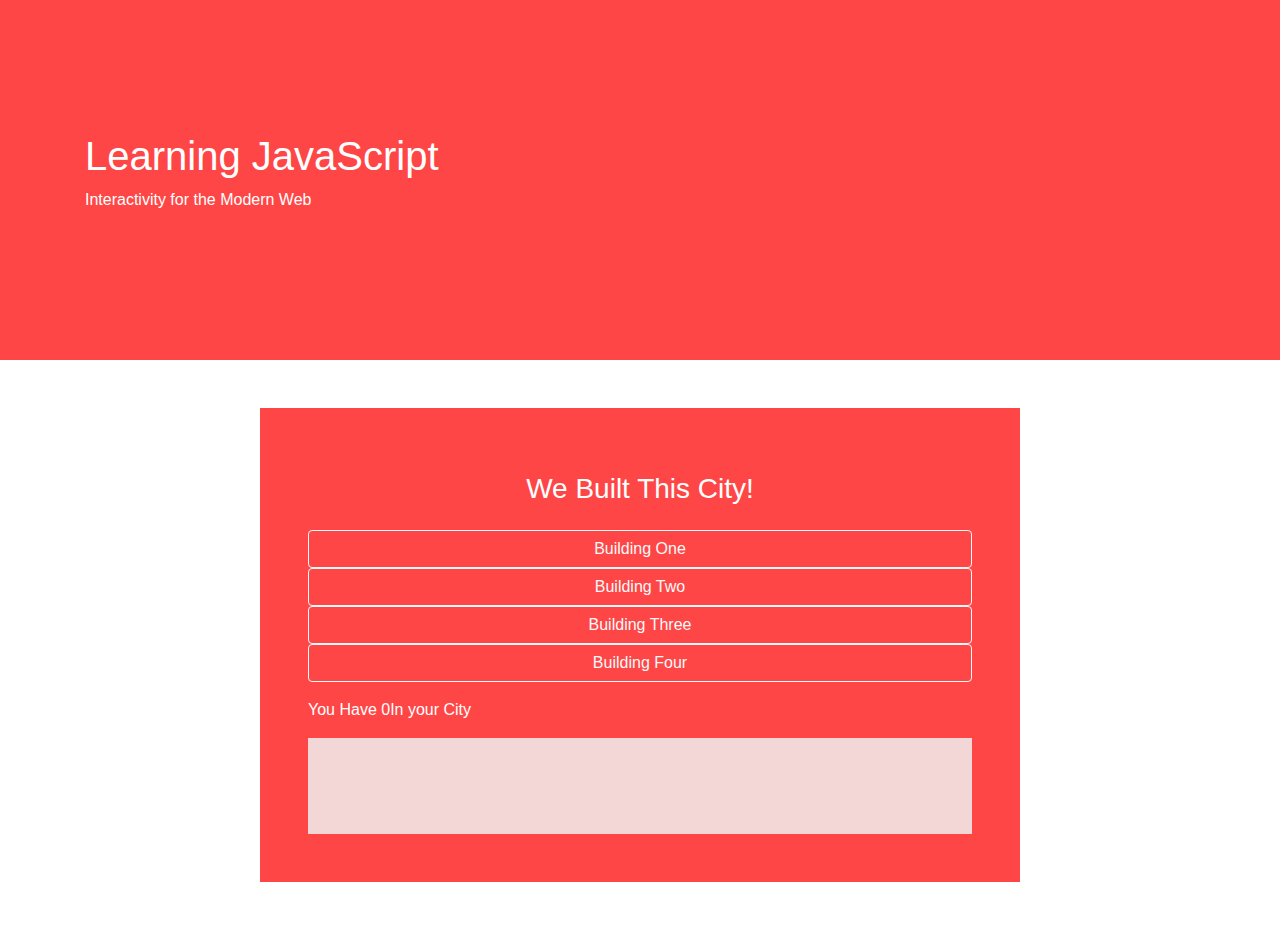
<file: cityBuilderStart/index.html>
<!DOCTYPE html>
<html lang="en">

<head>
    <meta charset="UTF-8">
    <meta http-equiv="X-UA-Compatible" content="IE=edge">
    <meta name="viewport" content="width=device-width, initial-scale=1.0">

    <title>Intro to Javascript</title>

   <!-- Latest compiled and minified CSS -->
<link rel="stylesheet" href="https://maxcdn.bootstrapcdn.com/bootstrap/4.5.2/css/bootstrap.min.css">

<link rel="stylesheet" href="css/build.css">

<!-- jQuery library -->
<script src="https://ajax.googleapis.com/ajax/libs/jquery/3.5.1/jquery.min.js"></script>

<!-- Popper JS -->
<script src="https://cdnjs.cloudflare.com/ajax/libs/popper.js/1.16.0/umd/popper.min.js"></script>

<!-- Latest compiled JavaScript -->
<script src="https://maxcdn.bootstrapcdn.com/bootstrap/4.5.2/js/bootstrap.min.js"></script>


</head>

<body>

    <!----------------------------- Header -------------------------------------------->
    <header class="bg-main">
        <div class="container">
            <div class="row align-items-center customHeight">
                <div class="col-sm-6 text-white">
                    <h1>Learning JavaScript</h1>
                    <p>Interactivity for the Modern Web</p>
                </div>
            </div>
        </div>
    </header>

    <section>
        <div class="container py-5">
            <div class="row">
                <div id="column1" class="col-sm-8 mx-auto bg-main p-5 text-white">
                    <!---------------------The column where things will change!----------------------->
                    <h3 class="text-center py-3">We Built This City!</h3>

                    <!-- Form with only a button that will call a Javascript function -->
                   <form action="javascript:buildOne();">
                    <button type="sumbit" class="btn btn-outline-light btn-block">Building One</button>

                   </form>
                    

                    <!-- Form with only a button that will call a different Javascript function -->
                    <form action="javascript:buildTwo();">
                        <button type="sumbit" class="btn btn-outline-light btn-block">Building Two</button>
    
                       </form>
                    
                    <!-- Form with only a button that will call a third Javascript function -->
                    <form action="javascript:buildThree();">
                        <button type="sumbit" class="btn btn-outline-light btn-block">Building Three</button>
    
                       </form>

                       <form action="javascript:buildFour();">
                        <button type="sumbit" class="btn btn-outline-light btn-block">Building Four</button>
    
                       </form>


                    <!-- Div that will display a message about how many buildings the user put into the city -->
                    <div id="city" class="my-3"> </div>

                    <!-- Div that will display the buildings the user put into the city -->
                    <div id="cityGraphic" class="bg_city p-5"></div>

                </div>

            </div>
        </div>
    </section>


    <!---------------------Your Custom Javascript----------------------->
    <script src="js/build.js"></script>
</body>

</html>
</file>
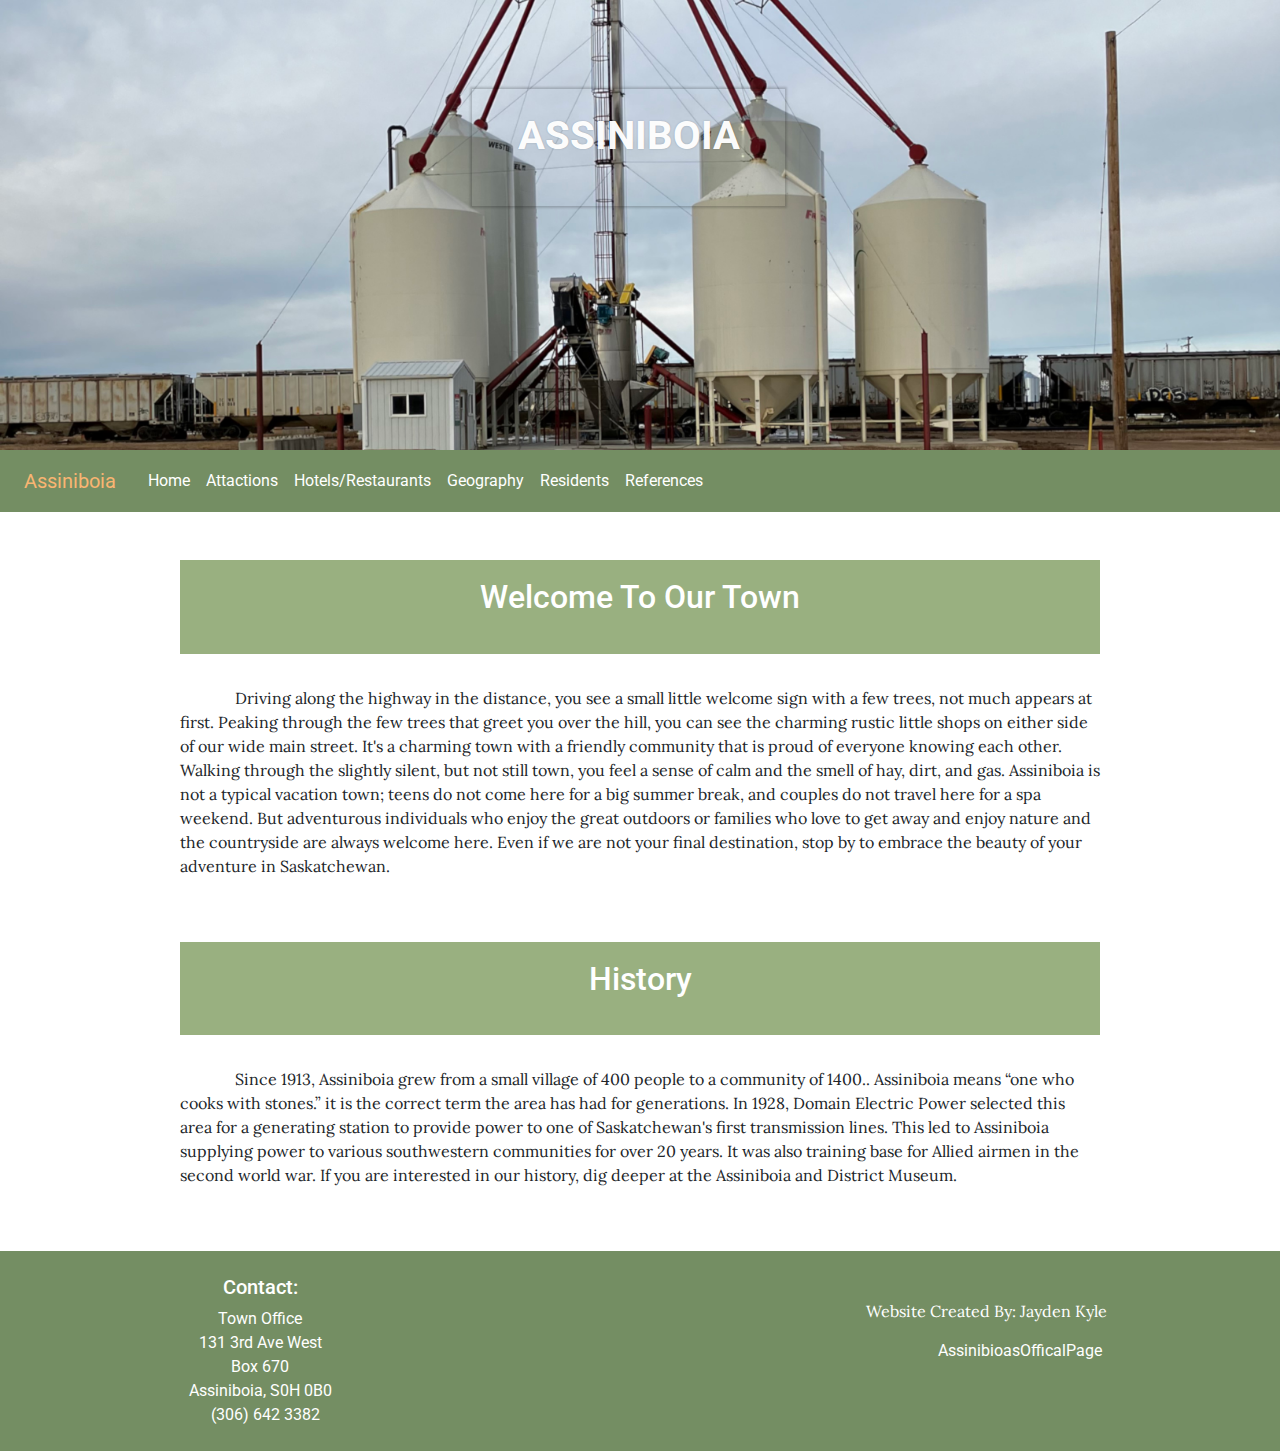
<file: HometownWeb/index.html>
<!DOCTYPE html>
<html lang="en">

<head>
    <meta charset="UTF-8">
    <meta http-equiv="X-UA-Compatible" content="IE=edge">
    <meta name="viewport" content="width=device-width, initial-scale=1.0">

    <title>Hometown</title>

    <!-- Font Awesome -->
    <link rel="stylesheet" href="https://use.fontawesome.com/releases/v5.7.0/css/all.css"
        integrity="sha384-lZN37f5QGtY3VHgisS14W3ExzMWZxybE1SJSEsQp9S+oqd12jhcu+A56Ebc1zFSJ" crossorigin="anonymous">

    <!-- Latest compiled and minified CSS -->
    <link rel="stylesheet" href="https://cdn.jsdelivr.net/npm/bootstrap@4.6.2/dist/css/bootstrap.min.css">

    <!-- My External CSS -->
    <link rel="stylesheet" href="css/hometown.css">

    <!-- jQuery library -->
    <script src="https://cdn.jsdelivr.net/npm/jquery@3.7.1/dist/jquery.slim.min.js"></script>

    <!-- Popper JS -->
    <script src="https://cdn.jsdelivr.net/npm/popper.js@1.16.1/dist/umd/popper.min.js"></script>

    <!-- Latest compiled JavaScript -->
    <script src="https://cdn.jsdelivr.net/npm/bootstrap@4.6.2/dist/js/bootstrap.bundle.min.js"></script>

</head>

<body>

    <header class="masthead">
        <div class="container h-50">
            <div class="row h-50 align-items-center">
                <div class="col-sm-12">
                    <h1 class="centered">Assiniboia</h1>
                </div><!--Ends Col-->
            </div><!--Ends Row-->
        </div> <!--Ends Container-->
    </header>

    <nav class="navbar navbar-expand-md bg-green navbar-dark sticky-top">
        <a class="navbar-brand px-2 py-2" href="index.html">Assiniboia</a>
        <button class="navbar-toggler" type="button" data-toggle="collapse" data-target="#collapsibleNavbar">
            <span class="navbar-toggler-icon"></span>
        </button>
        <div class="collapse navbar-collapse" id="collapsibleNavbar">
            <ul class="navbar-nav">
                <li class="nav-item">
                    <a class="nav-link" href="index.html">Home</a>
                </li>
                <li class="nav-item">
                    <a class="nav-link" href="attractions.html">Attactions</a>
                </li>
                <li class="nav-item">
                    <a class="nav-link" href="hotels.html">Hotels/Restaurants</a>
                </li>
                <li class="nav-item">
                    <a class="nav-link" href="geography.html">Geography</a>
                </li>
                <li class="nav-item">
                    <a class="nav-link" href="residents.html">Residents</a>
                </li>
                <li class="nav-item">
                    <a class="nav-link" href="references.html">References</a>
                </li>
            </ul>
        </div>
    </nav>

    <section>
        <div class="container  my-5">
            <div class="row">
                <div class="col-sm-10 offset-1">
                    <h2>Welcome To Our Town </h2>
                    <br>
                    <p>Driving along the highway in the distance, you see a small little welcome sign with a few trees,
                        not much appears at first. Peaking through the few trees that greet you over the hill, you can
                        see the charming rustic little shops on either side of our wide main street. It's a charming
                        town with a friendly community that is proud of everyone knowing each other. Walking through the
                        slightly silent, but not still town, you feel a sense of calm and the smell of hay, dirt, and
                        gas. Assiniboia is not a typical vacation town; teens do not come here for a big summer break,
                        and couples do not travel here for a spa weekend. But adventurous individuals who enjoy the
                        great outdoors or families who love to get away and enjoy nature and the countryside are always
                        welcome here. Even if we are not your final destination, stop by to embrace the beauty of your
                        adventure in Saskatchewan.
                    </p>
                </div><!--Ends Col-->
            </div><!--Ends Row-->
        </div><!--Ends Container-->
    </section>

    <section>
        <div class="container my-3">
            <div class="row my-5">
                <div class="col-sm-10 offset-1">
                    <h2>History</h2>
                    <br>
                    <p>
                        Since 1913, Assiniboia grew from a small village of 400 people to a community of 1400..
                        Assiniboia means “one who cooks with stones.” it is the correct term the area has had for
                        generations. In 1928, Domain Electric Power selected this area for a generating station to
                        provide power to one of Saskatchewan's first transmission lines. This led to Assiniboia
                        supplying power to various southwestern communities for over 20 years. It was also training base
                        for Allied airmen in the second world war. If you are interested in our history, dig deeper at
                        the Assiniboia and District Museum.
                    </p>
                </div><!--Ends Col-->
            </div><!--Ends Row-->
        </div><!--Ends Container-->
    </section>

    <footer class="bg-green text-white py-4">
        <div class="container">
            <div class="row">
                <div class="col-sm-4 ">
                    <h5>Contact:</h5>
                    <adress>Town Office <br>131 3rd Ave West<br>
                        Box 670<br>
                        Assiniboia, S0H 0B0</adress><br>
                    <a href="https://www.facebook.com/" target="_blank">
                        <i class="fab fa-facebook-square fa-2x"></i>
                    </a>
                    <a href="tel:3066423382" target="_blank"><i class="fas fa-phone-square fa-alt fa-2x"></i> (306) 642
                        3382</a>
                </div>
                <div class="col-sm-4 offset-4 py-4">
                    <p>Website Created By: Jayden Kyle <i class="far fa-copyright"></i> </p>
                    <a href="https://www.assiniboia.net/" target="_blank">AssinibioasOfficalPage</a>
                </div><!--Ends Col-->
            </div><!--Ends Row-->
        </div><!--Ends Container-->
    </footer>
    
</body>
</html>
</file>
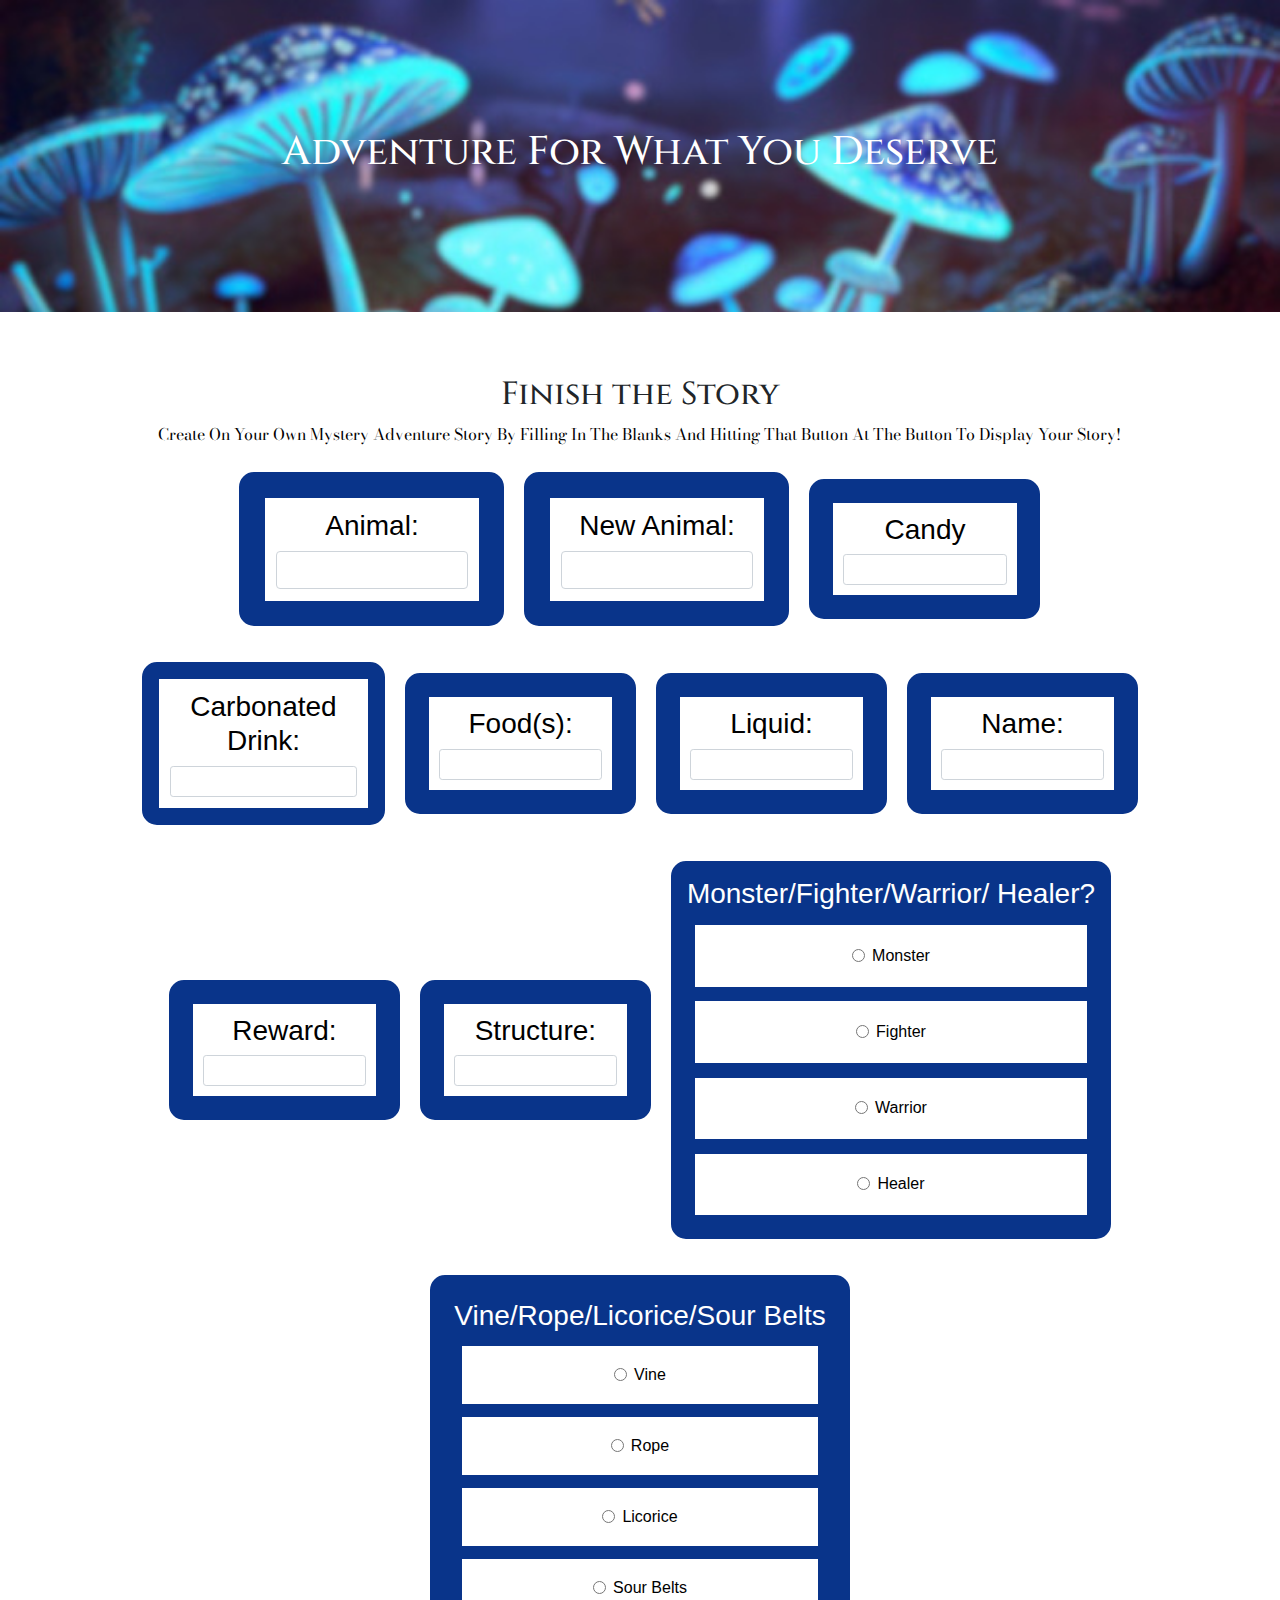
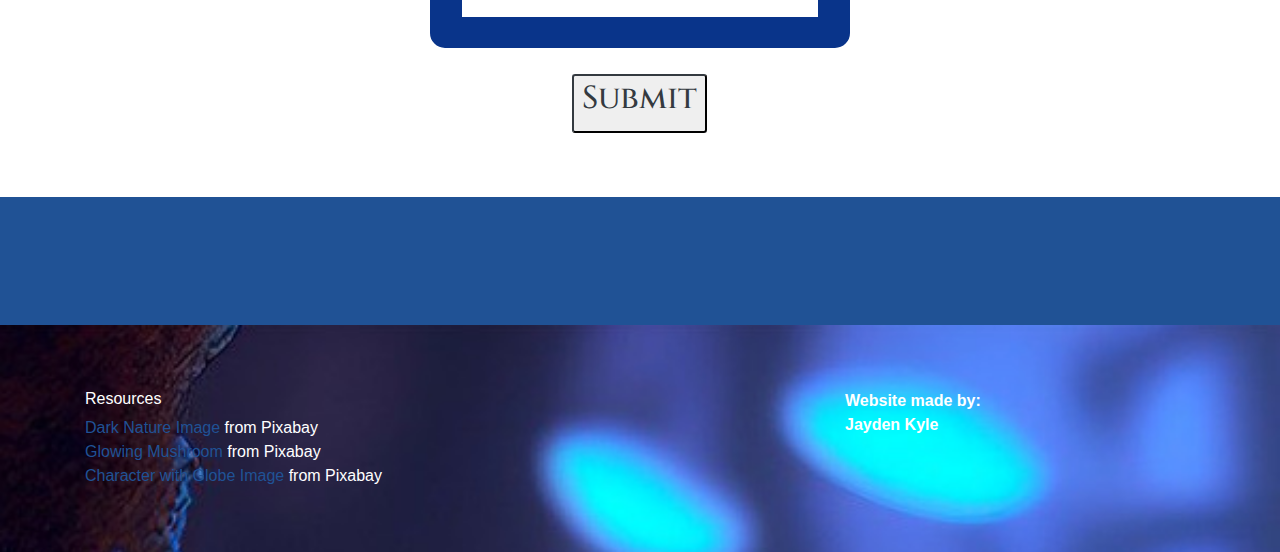
<file: MadLibs/index.html>
<!DOCTYPE html>
<html lang="en">
<head>
    <meta charset="UTF-8">
    <meta http-equiv="X-UA-Compatible" content="IE=edge">
    <meta name="viewport" content="width=device-width, initial-scale=1.0">
    <title>Madlibs</title>
    
    <!-- Latest compiled and minified CSS -->
     <link rel="stylesheet" href="https://cdn.jsdelivr.net/npm/bootstrap@4.6.2/dist/css/bootstrap.min.css">

     <!-- My External CSS -->
     <link rel="stylesheet" href="css/madlibs.css">
 
     <!-- jQuery library -->
     <script src="https://cdn.jsdelivr.net/npm/jquery@3.7.1/dist/jquery.slim.min.js"></script>
 
     <!-- Popper JS -->
     <script src="https://cdn.jsdelivr.net/npm/popper.js@1.16.1/dist/umd/popper.min.js"></script>
 
     <!-- Latest compiled JavaScript -->
     <script src="https://cdn.jsdelivr.net/npm/bootstrap@4.6.2/dist/js/bootstrap.bundle.min.js"></script>
</head>

<body>

    <header>
        <div class="container py-5">
            <div class="row my-3 ">
                <div class="col-sm-1"></div>
                <div class="col-sm-10 mx-auto">
                    <h1>Adventure For What You Deserve</h1>

                </div><!--ends col-->
                <div class="col-sm-1"></div>
            </div><!--ends row-->
        </div><!--ends container-->
 </header>

<section> 
    <div class="Container py-5">
         
    
   
        <div class="row my-3 ">
            <div class="col-sm-1"></div>
            <div class="col-sm-10 text-center">
                
                <h2>Finish the Story</h2>
         <p>Create on your own mystery adventure story by filling in the blanks and hitting that button at the button to display your story! </p> 
         
         <form action="javascript:write();">
         <div class="flex-container">
           
        <div><div class="form-group p-3">
            <label for="animal1"><h3>Animal:</h3>
            <input class="form-control form-control-inline" type="text" id="animal1"></label>
        </div><!--animal input blank-->
        </div><!--flex-->

        <div>
        <div class="form-group p-3">
            <label for="animal2"><h3>New Animal:</h3>
            <input class="form-control" type="text" id="animal2"></label>
        </div><!--animal2 input blank-->
        </div><!--flex-->

        <div>
        <div class="form-group p-3 ">
            <label for="candy"><h3>Candy</h3>
            <input class="form-control form-control-sm" type="text" id="candy"></label>
        </div><!--ends form-group-->
            </div> <!--flex-->
           

            <div>
        <div class="form-group p-2">
            <label for="carbdrink"><h3>Carbonated Drink:</h3>
            <input class="form-control form-control-sm" type="text" id="carbdrink"></label>
        </div><!--carbonated drink input blank-->
    </div><!--flex-->

        <div>
       <div class="form-group p-3">
            <label for="food"><h3>Food(s):</h3>
            <input class="form-control form-control-sm" type="text" id="food"></label>
        </div><!--food input blank-->
 </div><!--flex-->

    <div>
       <div class="form-group p-3">
            <label for="liquid"><h3>Liquid:</h3>
            <input class=" form-control form-control-sm" type="text" id="liquid"></label>
        </div><!--liquid input blank-->
    </div><!--flex-->


        <div>
        <div class="form-group p-3">
            <label for="username"><h3>Name:</h3>
            <input class="form-control form-control-sm" type="text" id="username"></label>
        </div><!--name input blank-->
        </div><!--flex-->
         
          
        <div>
        <div class="form-group p-3">
            <label for="reward"><h3>Reward:</h3>
            <input class="form-control form-control-sm" type="text" id="reward"></label>
        </div><!--reward input blank-->
        </div><!--flex-->

            <div>
        <div class="form-group p-3">
            <label for="structure"><h3>Structure:</h3>
            <input class="form-control  form-control-sm" type="text" id="structure"></label>
        </div><!--building/structure input blank-->
    </div><!--flex-->

        <div>
        <div class="form-group p-3">
        <h3>Monster/Fighter/Warrior/ Healer?</h3>
        <div class="form-check">
            <label class="form-check-label">
                <input type="radio" class="form-check-input form-check-input-sm" name="character" value="monster">Monster</label>
        </div><!--radio input monster-->
       

        <div class="form-check">
            <label class="form-check-label">
                <input type="radio" class="form-check-input form-check-input-sm" name="character" value="fighter">Fighter</label>
        </div><!--radio input fighter-->

        <div class="form-check">
            <label class="form-check-label">
                <input type="radio" class="form-check-input form-check-input-sm" name="character" value="warrior">Warrior </label>
        </div><!--radio input Warrior-->

        <div class="form-check">
            <label class="form-check-label">
                <input type="radio" class="form-check-input form-check-input-sm" name="character" value="healer">Healer
            </label>
        </div><!--radio input healer-->
</div><!--ends form group radio-->
    </div><!--flex-->

    <div>
        <div class="form-group p-4">
      <h3> Vine/Rope/Licorice/Sour Belts</h3>
        <div class="form-check">
        <label class="form-check-label">
        <input type="radio" class="form-check-input form-check-input-sm" name="item" value="vine">Vine</label>
        </div><!--radio input vine-->

    <div class="form-check">
    <label class="form-check-label">
        <input type="radio" class="form-check-input form-check-input-sm" name="item" value="rope">Rope</label>
</div><!--radio input rope-->

<div class="form-check">
    <label class="form-check-label">
        <input type="radio" class="form-check-input form-check-input-sm" name="item" value="licorice">Licorice </label>
</div><!--radio input licorice-->

<div class="form-check">
    <label class="form-check-label">
        <input type="radio" class="form-check-input form-check-input-sm" name="item" value="belts">Sour Belts
    </label>
</div><!--radio input sour belts-->
</div><!--ends form group radio-->
</div><!--flex-->
</div><!--flex container-->


<button type="submit" class="btn-sm btn-outline-dark"><h2>Submit</h2></button>

   
 </form><!--end of form-->

</div><!--ends col-->
<div class="col-sm-2"></div>
</div><!--ends row --> 
   </div><!--ends container-->

</section>

<section class="background"><!--output story-->
    <div class="container py-5">
        <div class="row my-3">
            <div class="col-sm-2"></div>
            <div id="output" class="col-sm-8 mx-auto text-center">
                

            </div><!--ends col-->
            <div class="col-sm-2"></div>
        </div><!--ends row-->
    </div><!--ends container-->
</section>

    <footer>
        <div class="container py-5">
            <div class="row my-3">
                
                <div class="col-sm-8">
                    <h6>Resources</h6>
                     <a href="https://pixabay.com/users/susan-lu4esm-7009216/?utm_source=link-attribution&utm_medium=referral&utm_campaign=image&utm_content=4567502" target="_blank">Dark Nature Image</a> from Pixabay <br> <a href="https://pixabay.com/users/lowgravity-33117149/?utm_source=link-attribution&utm_medium=referral&utm_campaign=image&utm_content=7804829" target="_blank">Glowing Mushroom </a> from Pixabay<br> <a href="https://pixabay.com/users/peggy_marco-1553824/?utm_source=link-attribution&utm_medium=referral&utm_campaign=image&utm_content=1816219" target="_blank">Character with Globe Image</a> from Pixabay
                </div><!--ends col-->
                <div class="col-sm-4 mx-auto ">
                   <b> Website made by:<br>Jayden Kyle</b>

                </div><!--ends col-->
            </div><!--ends row-->
        </div><!--ends container-->
    </footer>
    
    
    <script src="js/myscript.js"></script>
</body>
</html>
</file>
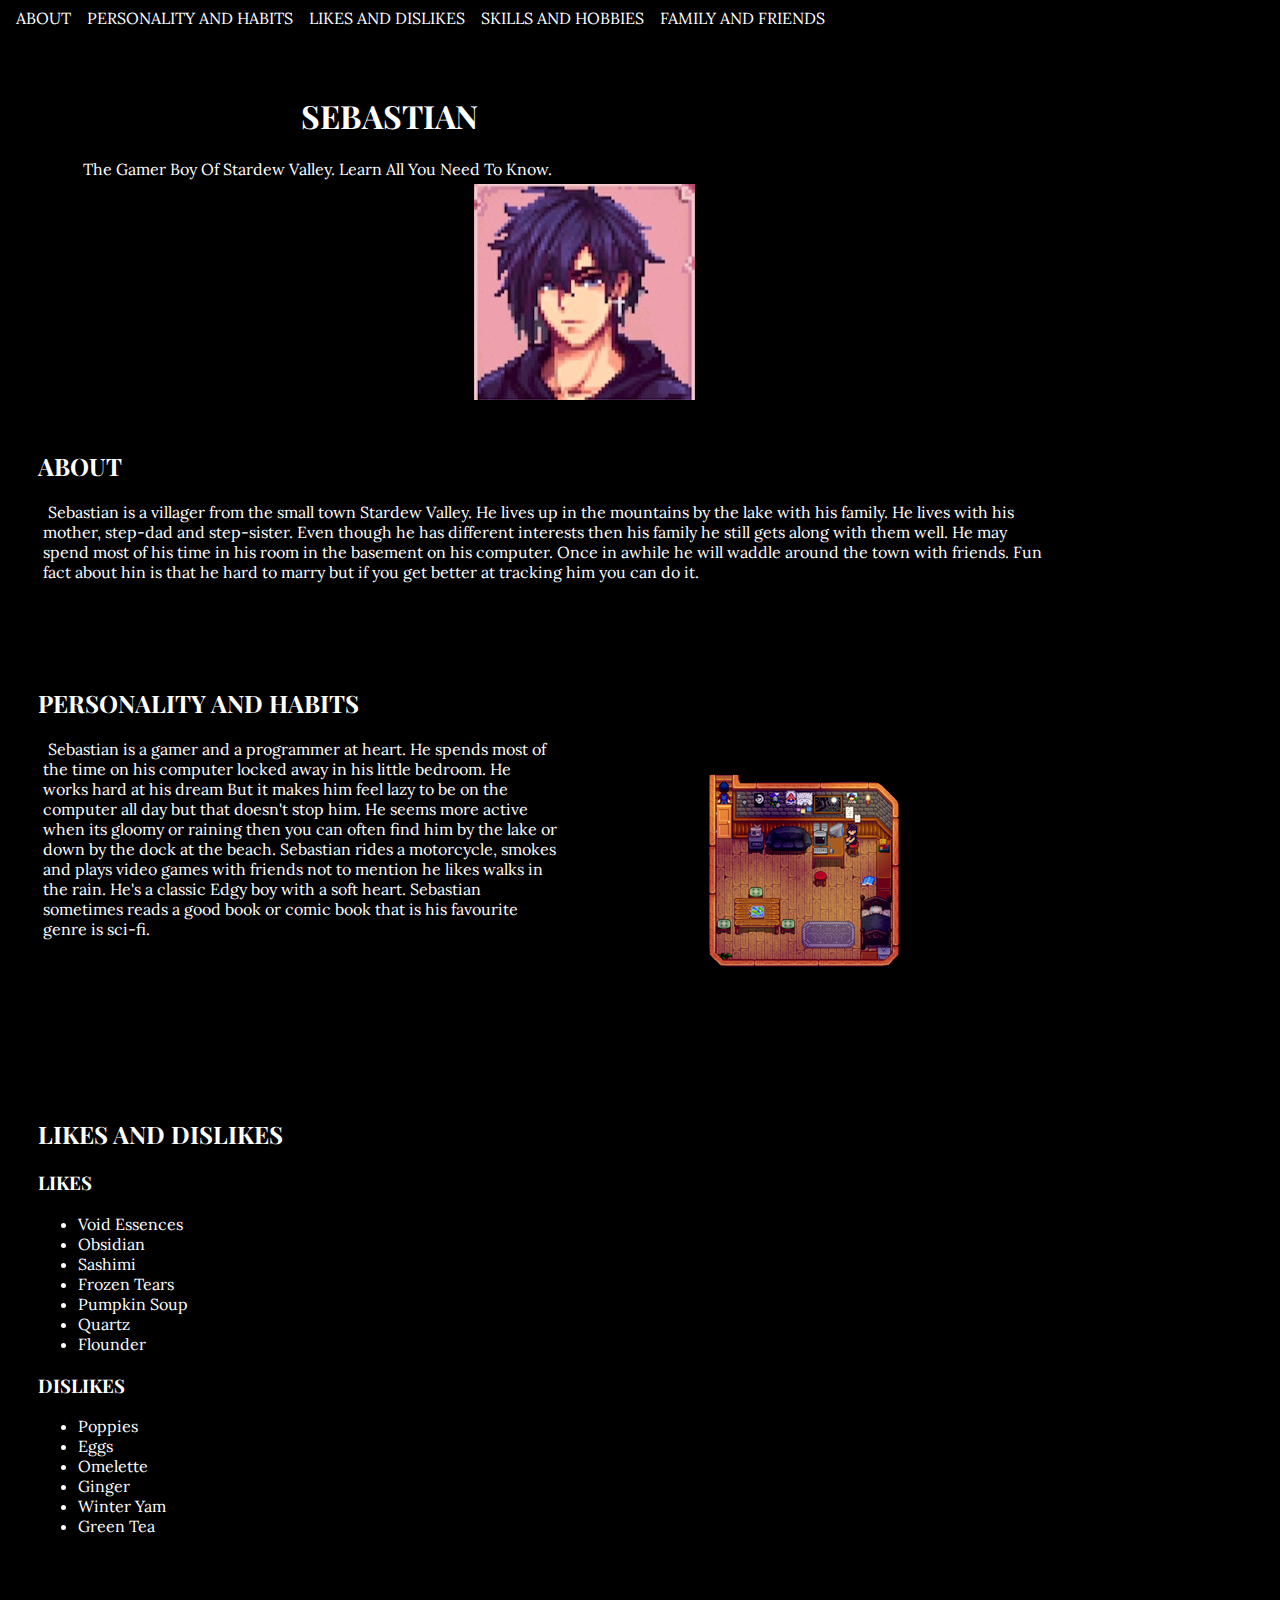
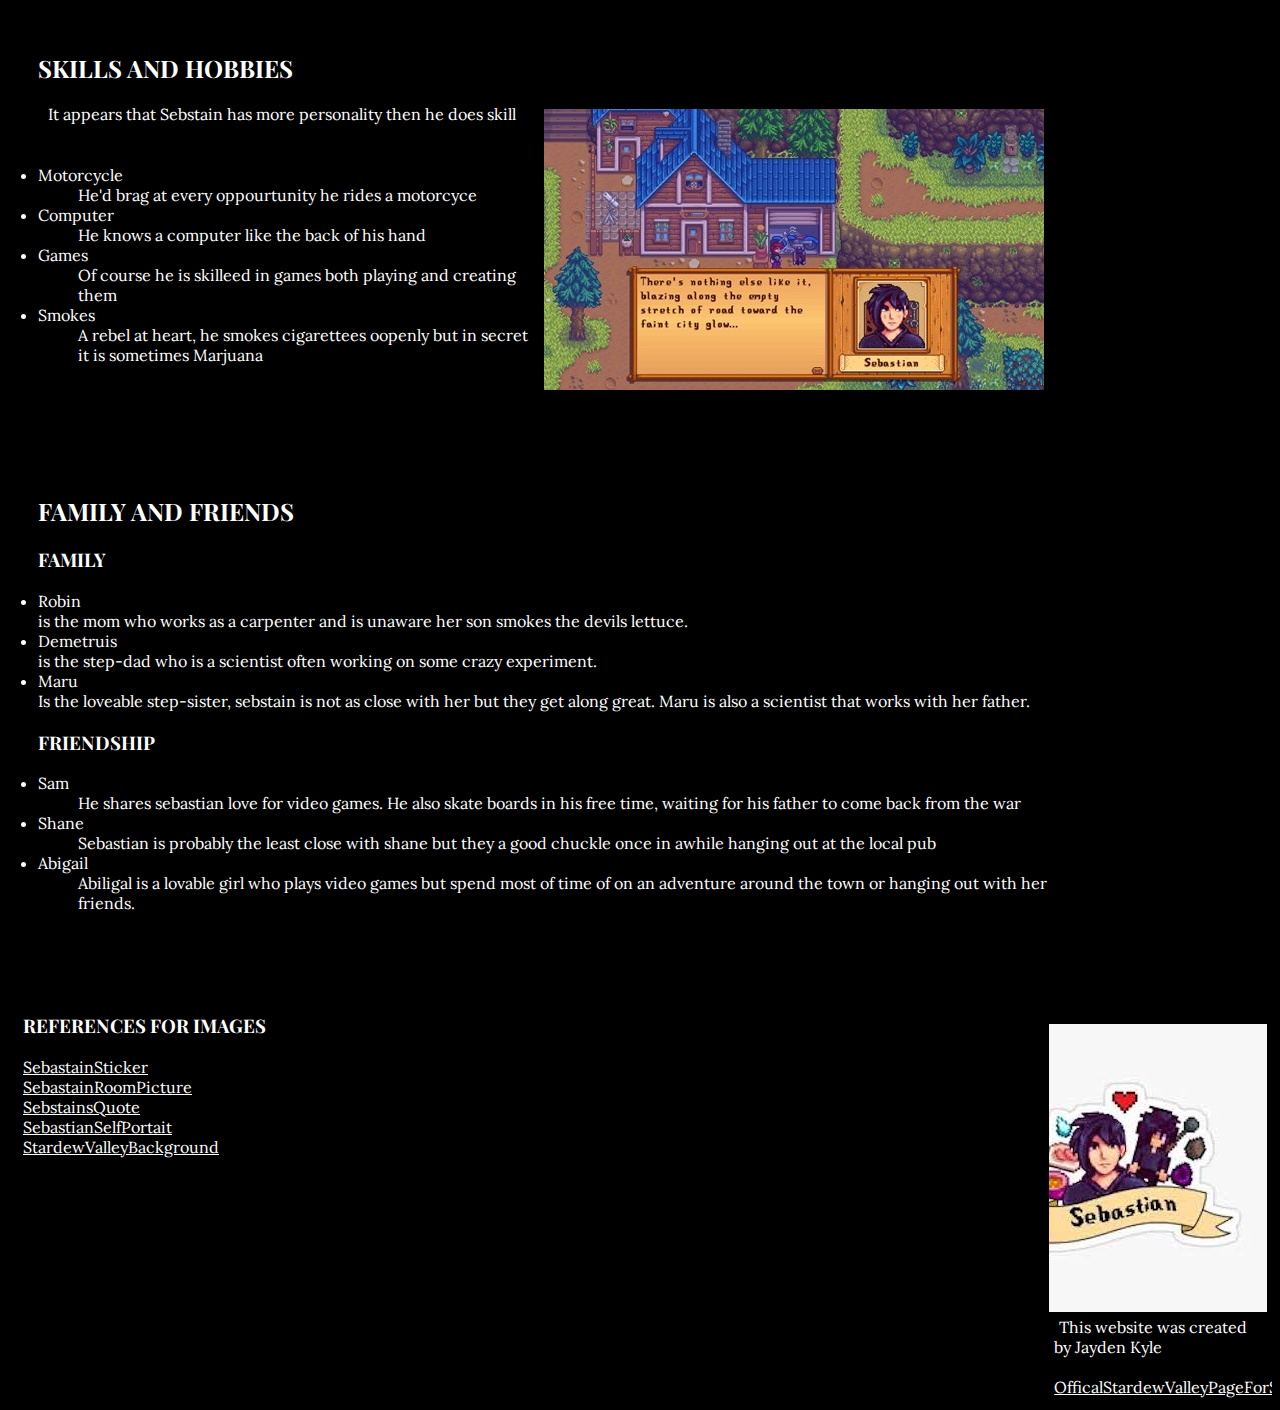
<file: fic_character/fic_char.html>
<!DOCTYPE html>
<html>
<head>
    <meta charset="UTF-8" />
    <meta name="viewpoint" content="width=device-width, inital-scale=1.0">
    <title>SebastianStardewValley</title>

    <link rel="stylesheet" href="css/character.css">
</head>

<body>
    <div>
<header>
    <h1>Sebastian</h1>
    <p> The Gamer Boy Of Stardew Valley. Learn All You Need To Know.<br>
    <img src="images/selfport.jpeg" alt="Portait of sebstain"> </p>
</header>
</div>
<br>
     <nav>
     <ul>
      <li> <a href="#About">ABOUT</a></li>
      <li> <a href="#PersonalityAndHabits">PERSONALITY AND HABITS</a></li>
      <li> <a href="#LikesAndDislikes">LIKES AND DISLIKES</a></li>
      <li> <a href="#SkillsAndHobbies">SKILLS AND HOBBIES</a></li>
      <li> <a href="#FamilyAndFriends">FAMILY AND FRIENDS</a></li>
     <li style="float:left"><a class="active" href="#about"></a></li> 
    </ul>
    </nav>
<br>
     <section class="clearfix" id="About">
        <h2>About</h2>
        <p >Sebastian is a villager from the small town Stardew Valley. He lives up in the mountains by the lake with his family. He lives with his mother, step-dad and step-sister. Even though he has different interests then his family he still gets along with them well. He may spend most of his time in his room in the basement on his computer. Once in awhile he will waddle around the town with friends. Fun fact about hin is that he hard to marry but if you get better at tracking him you can do it.
        </p>
    </section>
    <br>
     <section class="clearfix" id="PersonalityAndHabits">
        <h2>Personality and Habits</h2> <img src="images/room.png">
      <p>Sebastian is a gamer and a programmer at heart. He spends most of the time on his computer locked away in his little bedroom. He works hard at his dream But it makes him feel lazy to be on the computer all day but that doesn't stop him. He seems more active when its gloomy or raining then you can often find him by the lake or down by the dock at the beach. Sebastian rides a motorcycle, smokes and plays video games with friends not to mention he likes walks in the rain. He's a classic Edgy boy with a soft heart. Sebastian sometimes reads a good book or comic book that is his favourite genre is sci-fi.
        </p>
       
    </section>
    <br>
    <section  id="LikesAndDislikes">
        <h2>Likes and Dislikes</h2>
        <h3>Likes</h3>
        <ul>
            <li>Void Essences</li>
            <li>Obsidian</li>
            <li>Sashimi</li>
            <li>Frozen Tears</li>
            <li>Pumpkin Soup</li>
            <li>Quartz</li>
            <li>Flounder</li>
        </ul>
        <h3>Dislikes</h3>
        <ul>
            <li>Poppies</li>
            <li>Eggs</li>
            <li>Omelette</li>
            <li>Ginger</li>
            <li>Winter Yam</li>
            <li>Green Tea</li>
        </ul>
    </section>
    <br>
    <section class="clearfix" id="SkillsAndHobbies">
        <h2>Skills and Hobbies</h2> <img src="images/quote.jpeg">
        <p>It appears that Sebstain has more personality then he does skill</p>
        <br>
        <dl>
            <li>Motorcycle</li>
            <dd>He'd brag at every oppourtunity he rides a motorcyce</dd>
            <li>Computer</li>
            <dd>He knows a computer like the back of his hand</dd>
            <li>Games</li>
            <dd>Of course he is skilleed in games both playing and creating them</dd>
            <li>Smokes</li>
            <dd>A rebel at heart, he smokes cigarettees oopenly but in secret it is sometimes Marjuana </dd>
        </dl>
    </section>
    <br>
     <section id="FamilyAndFriends">
        <h2>Family And Friends</h2>
       <h3>Family</h3>
       <dl>
        <li>Robin</li>
        <dt> is the mom who works as a carpenter and is unaware her son smokes the devils lettuce.</dt>
        <li>Demetruis</li>
        <dt>is the step-dad who is a scientist often working on some crazy experiment.</dt>
        <li>Maru</li>
        <dt>Is the loveable step-sister, sebstain is not as close with her but they get along great. Maru is also a scientist that works with her father. </dt>
       </dl> 
       <h3>Friendship</h3>
       <dl>
        <li>Sam</li>
        <dd>He shares sebastian love for video games. He also skate boards in his free time, waiting for his father to come back from the war</dd>
        <li>Shane</li>
        <dd>Sebastian is probably the least close with shane but they a good chuckle once in awhile hanging out at the local pub</dd>
        <li>Abigail</li>
        <dd>Abiligal is a lovable girl who plays video games but spend most of time of on an adventure around the town or hanging out with her friends.</dd>
       </dl>
    </section>
    <br>
    <section class="bottom">
        <h3>References For Images</h3>
        <a href="https://ih1.redbubble.net/image.1345014517.0453/st,small,507x507-pad,600x600,f8f8f8.jpg" target="_blank">SebastainSticker</a> 
        <br>
        <a href="https://static.fanbyte.com/uploads/2019/12/sebastian-on-computer-1440x810.png" target="_blank">SebastainRoomPicture</a>
        <br>
        <a href="https://www.ggrecon.com//media/x2tmeyv3/stardewvalley-sebastian-heartevent-four.jpg?width=500&height=281.25" target="_blank">SebstainsQuote</a> 
        <br>
        <a href="https://www.google.com/imgres?imgurl=https%3A%2F%2Fsteamuserimages-a.akamaihd.net%2Fugc%2F2046361661462708911%2F8FE98833E950FF68178E7FB6B309962D08D28290%2F%3Fimw%3D5000%26imh%3D5000%26ima%3Dfit%26impolicy%3DLetterbox%26imcolor%3D%2523000000%26letterbox%3Dfalse&tbnid=9mLK9qBPxN5ZBM&vet=12ahUKEwiR1Y_KlLyBAxWzMzQIHZKLCiQQMygEegQIARB9..i&imgrefurl=https%3A%2F%2Fsteamcommunity.com%2Fsharedfiles%2Ffiledetails%2F%3Fid%3D2943820486&docid=iKtosd3slymr3M&w=272&h=266&q=stardew%20valley%20sebastian&ved=2ahUKEwiR1Y_KlLyBAxWzMzQIHZKLCiQQMygEegQIARB9" target="_blank">SebastianSelfPortait</a>
        <br>
        <a href="https://c4.wallpaperflare.com/wallpaper/100/279/758/stardew-valley-moon-landscape-pixel-art-hd-wallpaper-preview.jpg" target="_blank">StardewValleyBackground</a>
    </section>
    <br>

    <footer class="clearfix" >
        <br><img src="images/sticker.jpeg" alt="Sticker of Sebastain with a banner around him sayung his name">
        <p>This website was created by Jayden Kyle <br> <br>
            <a href="https://stardewvalleywiki.com/Sebastian" target="_blank">OfficalStardewValleyPageForSebstain</a>
         </p>
    </footer>
</body>
</html>
</file>
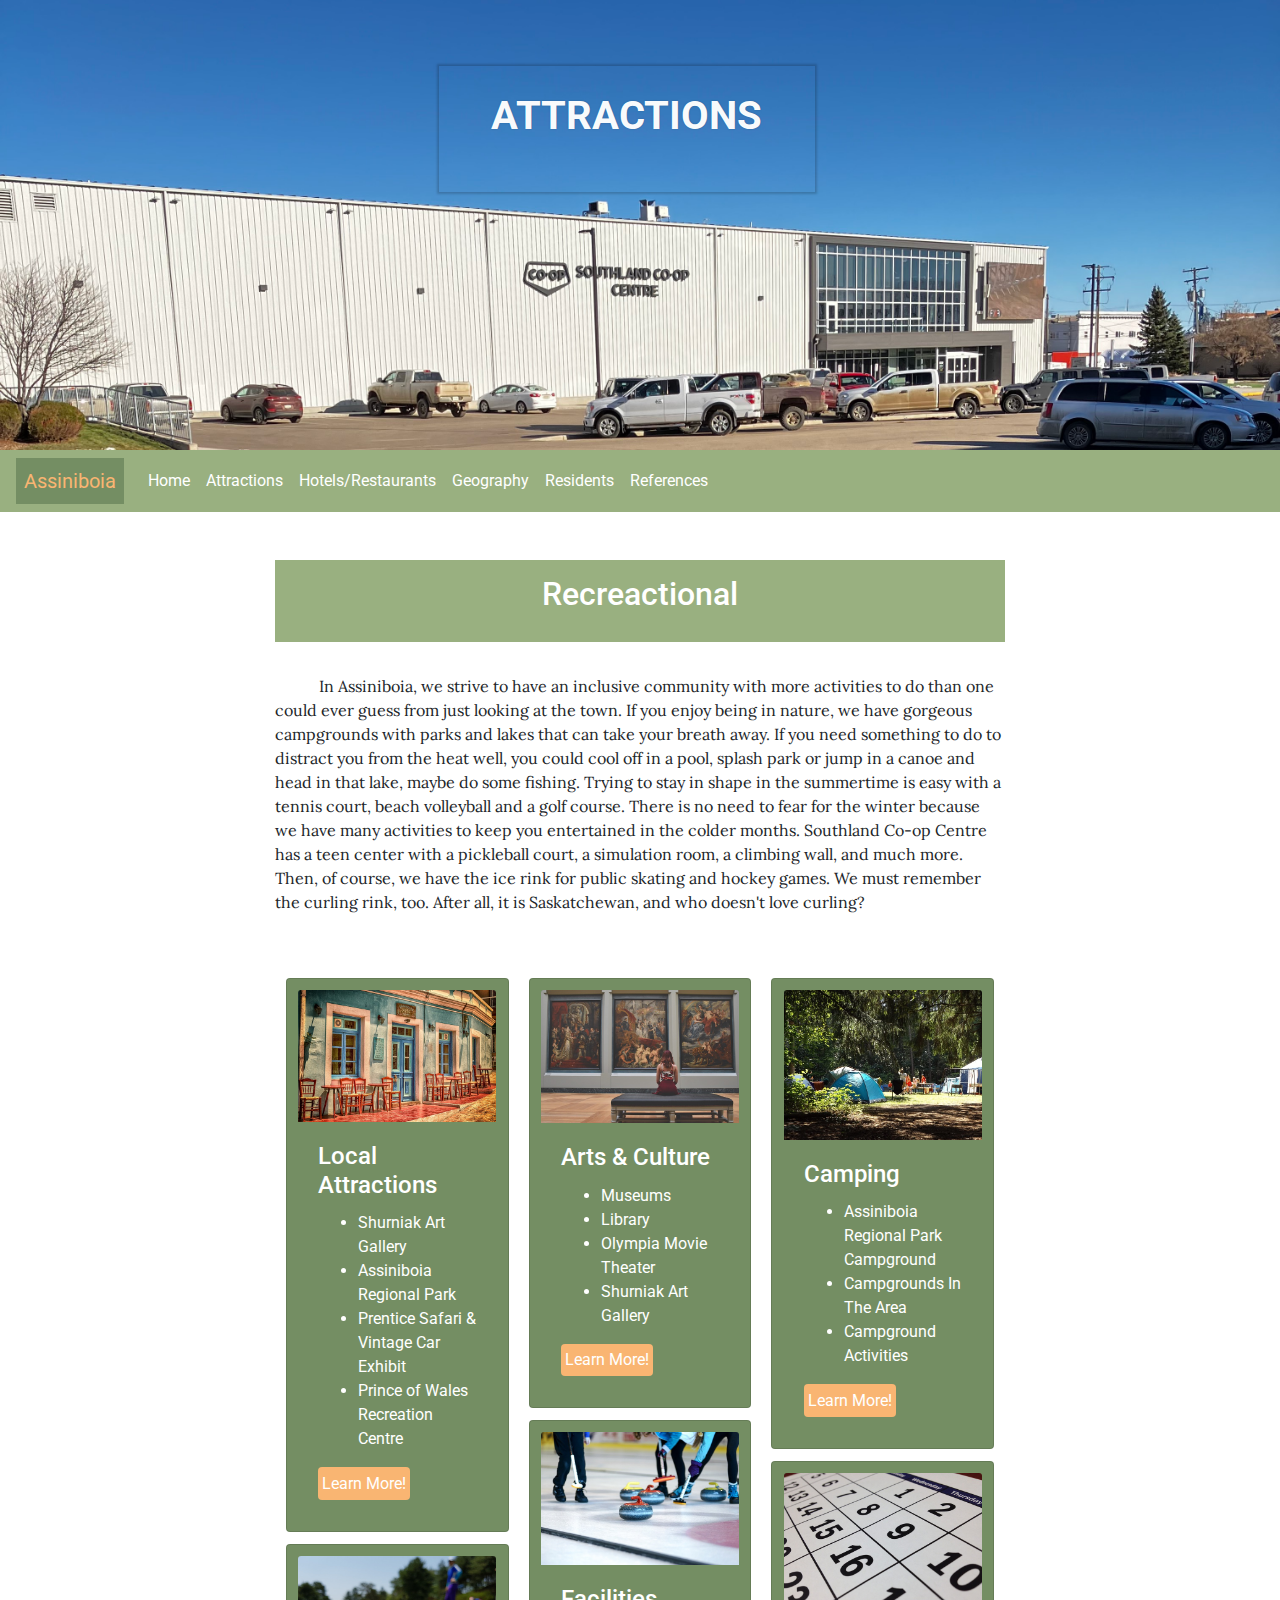
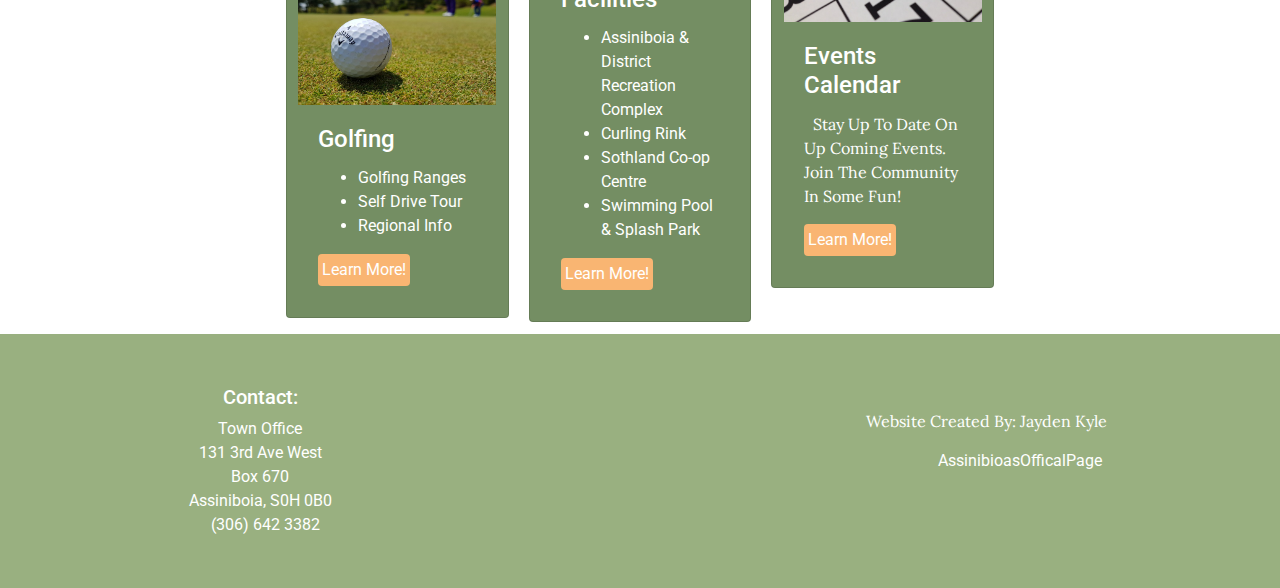
<file: HometownWeb/attractions.html>
<!DOCTYPE html>
<html lang="en">

<head>
    <meta charset="UTF-8">
    <meta http-equiv="X-UA-Compatible" content="IE=edge">
    <meta name="viewport" content="width=device-width, initial-scale=1.0">
    <title>Attractions</title>

    <!-- Font Awesome -->
    <link rel="stylesheet" href="https://use.fontawesome.com/releases/v5.7.0/css/all.css"
        integrity="sha384-lZN37f5QGtY3VHgisS14W3ExzMWZxybE1SJSEsQp9S+oqd12jhcu+A56Ebc1zFSJ" crossorigin="anonymous">

    <!-- Latest compiled and minified CSS -->
    <link rel="stylesheet" href="https://cdn.jsdelivr.net/npm/bootstrap@4.6.2/dist/css/bootstrap.min.css">

    <!-- My External CSS -->
    <link rel="stylesheet" href="css/hometown.css">

    <!-- jQuery library -->
    <script src="https://cdn.jsdelivr.net/npm/jquery@3.7.1/dist/jquery.slim.min.js"></script>

    <!-- Popper JS -->
    <script src="https://cdn.jsdelivr.net/npm/popper.js@1.16.1/dist/umd/popper.min.js"></script>

    <!-- Latest compiled JavaScript -->
    <script src="https://cdn.jsdelivr.net/npm/bootstrap@4.6.2/dist/js/bootstrap.bundle.min.js"></script>

</head>

<body>
    <header class="headerattraction">
        <div class="containeer">
            <div class="row mt-4">
                <div class="col-sm-12">
                    <h1 class="centered">Attractions</h1>
                </div><!--Ends Col-->
            </div><!--Ends row-->
        </div><!--Ends Container-->
    </header>

    <nav class="navbar navbar-expand-md bg-lightgreen navbar-dark sticky-top">

        <a class="navbar-brand bg-green px-2 py-2" href="index.html">Assiniboia</a>

        <button class="navbar-toggler" type="button" data-toggle="collapse" data-target="#collapsibleNavbar">
            <span class="navbar-toggler-icon"></span>
        </button>

        <div class="collapse navbar-collapse" id="collapsibleNavbar">
            <ul class="navbar-nav">
                <li class="nav-item">
                    <a class="nav-link" href="index.html">Home</a>
                </li>
                <li class="nav-item">
                    <a class="nav-link" href="attractions.html">Attractions</a>
                </li>
                <li class="nav-item">
                    <a class="nav-link" href="hotels.html">Hotels/Restaurants</a>
                </li>
                <li class="nav-item">
                    <a class="nav-link" href="geography.html">Geography</a>
                </li>
                <li class="nav-item">
                    <a class="nav-link" href="residents.html">Residents</a>
                </li>
                <li class="nav-item">
                    <a class="nav-link" href="references.html">References</a>
                </li>
            </ul>
        </div>
    </nav>

    <section>
        <div class="container py-5">
            <div class="row">
                <div class="col-sm-8 offset-md-2">
                    <h2>Recreactional</h2>
                    <br>
                    <p>In Assiniboia, we strive to have an inclusive community with more activities to do than one could
                        ever guess from just looking at the town. If you enjoy being in nature, we have gorgeous
                        campgrounds with parks and lakes that can take your breath away. If you need something to do to
                        distract you from the heat well, you could cool off in a pool, splash park or jump in a canoe
                        and head in that lake, maybe do some fishing. Trying to stay in shape in the summertime is easy
                        with a tennis court, beach volleyball and a golf course. There is no need to fear for the winter
                        because we have many activities to keep you entertained in the colder months. Southland Co-op
                        Centre has a teen center with a pickleball court, a simulation room, a climbing wall, and much
                        more. Then, of course, we have the ice rink for public skating and hockey games. We must
                        remember the curling rink, too. After all, it is Saskatchewan, and who doesn't love curling?
                    </p>
                </div><!--Ends Col-->
            </div><!--Ends Row-->
        </div><!--Ends Container-->
    </section>

    <section>
        <div class="container">
            <div class="row px-3">
                <div class="col-sm-8 offset-md-2">
                    <div class="card-columns">
                        <div class="card">
                            <img class="card-img-top img-fluid" src="images/localshop.jpg" alt="Cute store Front">
                            <div class="card-body">
                                <h4 class="card-title">Local Attractions</h4>
                                <ul>
                                    <li>Shurniak Art Gallery</li>
                                    <li>Assiniboia Regional Park</li>
                                    <li>Prentice Safari &amp; Vintage Car Exhibit</li>
                                    <li>Prince of Wales Recreation Centre</li>
                                </ul>
                                <a href="https://www.assiniboia.net/recreation/facilities/prince_of_wales_cultural_and_recreation_centre.html" target="_blank"
                                    class="btn bg-orange stretched-link">Learn More!</a>
                            </div><!--Ends CardBody-->
                        </div><!--Ends Card-->

                        <div class="card">
                            <img class="card-img-top img-fluid" src="images/GolfBall.jpg" alt="Golf Ball">
                            <div class="card-body">
                                <h4 class="card-title">Golfing</h4>
                                <ul>
                                    <li>Golfing Ranges</li>
                                    <li>Self Drive Tour</li>
                                    <li>Regional Info</li>
                                </ul>
                                <a href="https://www.assiniboia.net/visit_us/attractions_area/golfing.html"
                                    target="_blank" class="btn btn-default bg-orange stretched-link">Learn More!</a>
                            </div><!--Ends CardBody-->
                        </div><!--Ends Card-->

                        <div class="card">
                            <img class="card-img-top img-fluid" src="images/ArtMuse.jpg" alt="Girl Lokking At Art">
                            <div class="card-body">
                                <h4 class="card-title">Arts &amp; Culture</h4>
                                <ul>
                                    <li>Museums</li>
                                    <li>Library</li>
                                    <li>Olympia Movie Theater</li>
                                    <li>Shurniak Art Gallery</li>
                                </ul>
                                <a href="https://www.assiniboia.net/recreation/arts_culture.html" target="_blank"
                                    class="btn btn-default bg-orange stretched-link">Learn More!</a>
                            </div><!--Ends CardBody-->
                        </div><!--Ends Card-->

                        <div class="card">
                            <img class="card-img-top img-fluid" src="images/Curling.jpg" alt="Curling">
                            <div class="card-body">
                                <h4 class="card-title">Facilities</h4>
                                <ul>
                                    <li>Assiniboia &amp; District Recreation Complex </li>
                                    <li>Curling Rink</li>
                                    <li>Sothland Co-op Centre</li>
                                    <li>Swimming Pool &amp; Splash Park</li>
                                </ul>

                                <a href="https://www.assiniboia.net/recreation/facilities/assiniboia_district_recreation_complex.html"
                                    target="_blank" class="btn bg-orange stretched-link">Learn More!</a>
                            </div><!--Ends CardBody-->
                        </div><!--Ends Card-->

                        <div class="card ">
                            <img class="card-img-top img-fluid" src="images/Camping.jpg" alt="Camping">
                            <div class="card-body">
                                <h4 class="card-title">Camping</h4>
                                <ul>
                                    <li>Assiniboia Regional Park Campground</li>
                                    <li>Campgrounds In The Area</li>
                                    <li>Campground Activities</li>
                                </ul>

                                <a href="https://www.assiniboia.net/visit_us/accommodation_camping.html" target="_blank"
                                    class="btn bg-orange stretched-link">Learn More!</a>
                            </div><!--Ends CardBody-->
                        </div><!--Ends Card-->
                        <div class="card">
                            <img class="card-img-top img-fluid" src="images/Calendar.jpg" alt="Calendar Page">
                            <div class="card-body">
                                <h4 class="card-title">Events Calendar</h4>
                                <p>Stay Up To Date On Up Coming Events. Join The Community In Some Fun!</p>
                                <a href="https://www.assiniboia.net/events_calendar.html" target="_blank"
                                    class="btn bg-orange stretched-link">Learn More!</a>
                            </div><!--Ends CardBody-->
                        </div><!--Ends Card-->
                    </div><!--Ends Card-Col-->
                </div><!--Ends Col-->
            </div><!--Ends Row-->
        </div><!--Ends Container-->
    </section>

    <footer>
        <div class="container">
            <div class="row">
                <div class="col-sm-4 ">
                    <h5>Contact:</h5>
                    <adress>Town Office <br>131 3rd Ave West<br>
                        Box 670<br>
                        Assiniboia, S0H 0B0</adress><br>
                    <a href="https://www.facebook.com/" target="_blank">
                        <i class="fab fa-facebook-square fa-2x"></i>
                    </a>
                    <a href="tel:3066423382" target="_blank"><i class="fas fa-phone-square fa-alt fa-2x"></i> (306) 642
                        3382</a>
                </div><!--Ends Col Div-->
                <div class="col-sm-4 offset-4 py-4">
                    <p>Website Created By: Jayden Kyle <i class="far fa-copyright"></i> </p>
                    <a href="https://www.assiniboia.net/" target="_blank">AssinibioasOfficalPage</a>
                </div><!--Ends Col-->
            </div><!--Ends Row-->
        </div><!--Ends Container-->
    </footer>

</body>
</html>
</file>
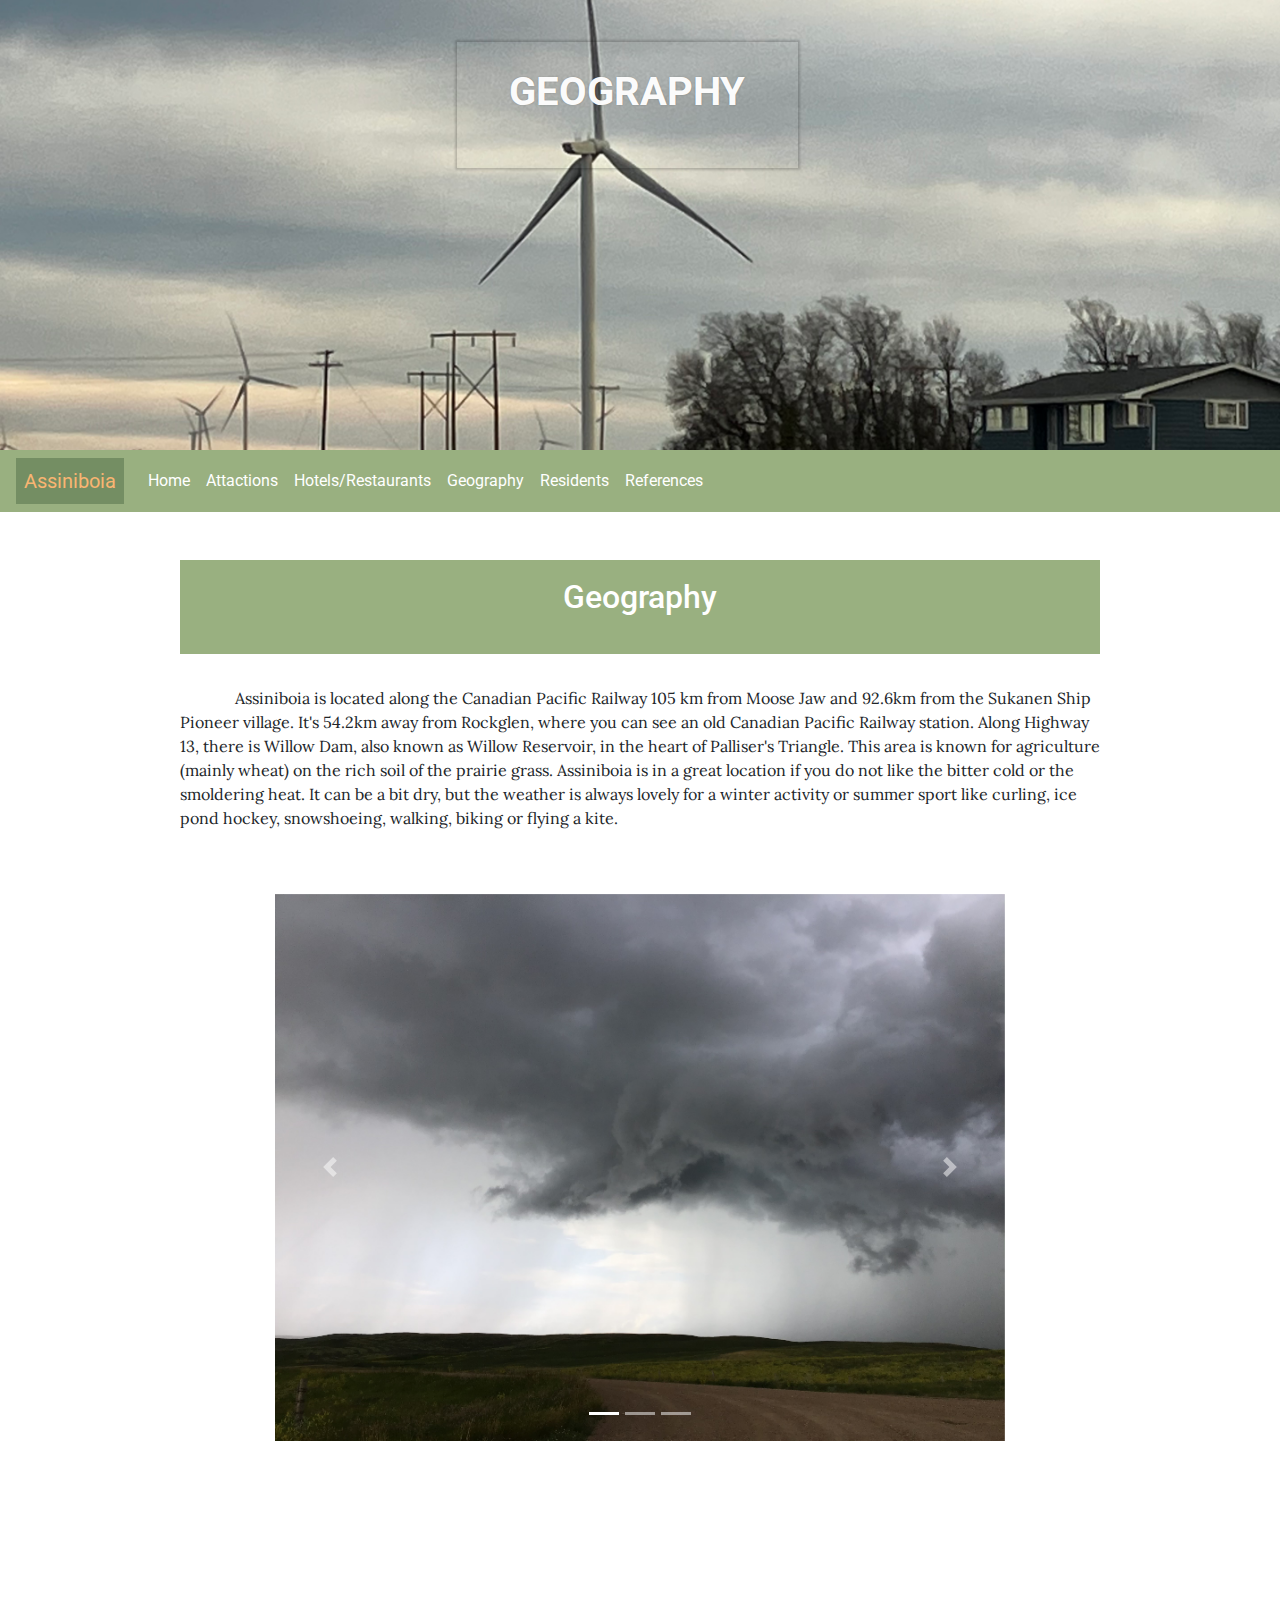
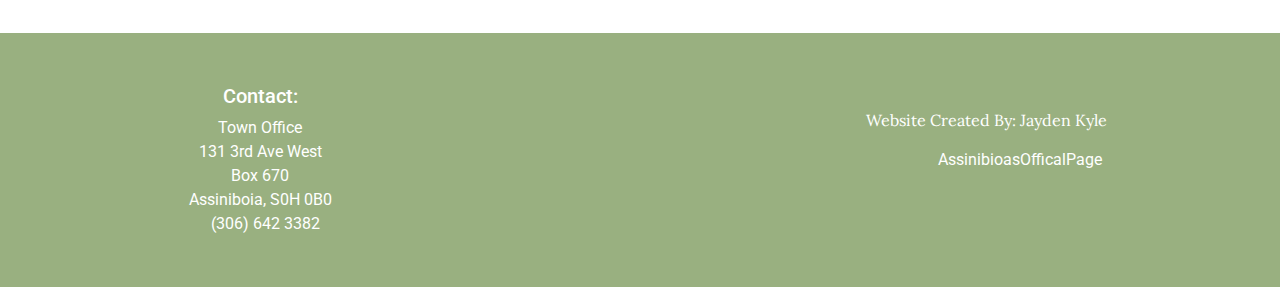
<file: HometownWeb/geography.html>
<!DOCTYPE html>
<html lang="en">

<head>
    <meta charset="UTF-8">
    <meta http-equiv="X-UA-Compatible" content="IE=edge">
    <meta name="viewport" content="width=device-width, initial-scale=1.0">
    <title>Geography</title>

    <!-- Font Awesome -->
    <link rel="stylesheet" href="https://use.fontawesome.com/releases/v5.7.0/css/all.css"
        integrity="sha384-lZN37f5QGtY3VHgisS14W3ExzMWZxybE1SJSEsQp9S+oqd12jhcu+A56Ebc1zFSJ" crossorigin="anonymous">
    <!-- Latest compiled and minified CSS -->
    <link rel="stylesheet" href="https://cdn.jsdelivr.net/npm/bootstrap@4.6.2/dist/css/bootstrap.min.css">

    <!-- My External CSS -->
    <link rel="stylesheet" href="css/hometown.css">

    <!-- jQuery library -->
    <script src="https://cdn.jsdelivr.net/npm/jquery@3.7.1/dist/jquery.slim.min.js"></script>

    <!-- Popper JS -->
    <script src="https://cdn.jsdelivr.net/npm/popper.js@1.16.1/dist/umd/popper.min.js"></script>

    <!-- Latest compiled JavaScript -->
    <script src="https://cdn.jsdelivr.net/npm/bootstrap@4.6.2/dist/js/bootstrap.bundle.min.js"></script>

</head>

<body>
    <header class="headergeography">
        <div class="containeer">
            <div class="row">
                <div class="col-sm-12">
                    <h1 class="centered">Geography</h1>
                </div><!--Ends Col-->
            </div><!--Ends Row-->
        </div><!--Ends Container-->
    </header>

    <nav class="navbar navbar-expand-md bg-lightgreen navbar-dark sticky-top">
        <a class="navbar-brand bg-green py-2 px-2" href="index.html">Assiniboia</a>

        <button class="navbar-toggler" type="button" data-toggle="collapse" data-target="#collapsibleNavbar">
            <span class="navbar-toggler-icon"></span>
        </button>

        <div class="collapse navbar-collapse" id="collapsibleNavbar">
            <ul class="navbar-nav">
                <li class="nav-item">
                    <a class="nav-link" href="index.html">Home</a>
                </li>
                <li class="nav-item">
                    <a class="nav-link" href="attractions.html">Attactions</a>
                </li>

                <li class="nav-item">
                    <a class="nav-link" href="hotels.html">Hotels/Restaurants</a>
                </li>
                <li class="nav-item">
                    <a class="nav-link" href="geography.html">Geography</a>
                </li>
                <li class="nav-item">
                    <a class="nav-link" href="residents.html">Residents</a>
                </li>
                <li class="nav-item">
                    <a class="nav-link" href="references.html">References</a>
                </li>
            </ul>
        </div>
    </nav>

    <section>
        <div class="container py-5">
            <div class="row">
                <div class="col-sm-10 offset-md-1">
                    <h2>Geography</h2>
                    <br>
                    <p>Assiniboia is located along the Canadian Pacific Railway 105 km from Moose Jaw and 92.6km from
                        the Sukanen Ship Pioneer village. It's 54.2km away from Rockglen, where you can see an old
                        Canadian Pacific Railway station. Along Highway 13, there is Willow Dam, also known as Willow
                        Reservoir, in the heart of Palliser's Triangle. This area is known for agriculture (mainly
                        wheat) on the rich soil of the prairie grass. Assiniboia is in a great location if you do not
                        like the bitter cold or the smoldering heat. It can be a bit dry, but the weather is always
                        lovely for a winter activity or summer sport like curling, ice pond hockey, snowshoeing,
                        walking, biking or flying a kite.
                    </p>
                </div><!--Ends Col-->
            </div><!--Ends Row-->
        </div><!--Ends Container-->
    </section>

    <section class="geocarousel">
        <div class="container">
            <div class="row">
                <div class="col-sm-8 offset-sm-2">
                    <div id="demo" class="carousel slide" data-ride="carousel">

                        <!-- Indicators -->
                        <ul class="carousel-indicators">
                            <li data-target="#demo" data-slide-to="0" class="active"></li>
                            <li data-target="#demo" data-slide-to="1"></li>
                            <li data-target="#demo" data-slide-to="2"></li>
                        </ul>

                        <!-- The slideshow -->
                        <div class="carousel-inner">
                            <div class="carousel-item active">
                                <img class="img-fluid" src="images/landscape.JPG" alt="Landscape with clouds">
                            </div>
                            <div class="carousel-item">
                                <img class="img-fluid" src="images/Landscape2.JPG" alt="Dark landscape">
                            </div>
                            <div class="carousel-item">
                                <img class="img-fluid" src="images/lightLandscape.JPG" alt="light landscape">
                            </div>
                        </div>

                        <!-- Left and right controls -->
                        <a class="carousel-control-prev" href="#demo" data-slide="prev">
                            <span class="carousel-control-prev-icon"></span>
                        </a>
                        <a class="carousel-control-next" href="#demo" data-slide="next">
                            <span class="carousel-control-next-icon"></span>
                        </a>

                    </div><!--Ends Carousel-->
                </div><!--Ends Col-->
            </div><!--Ends Row-->
        </div><!--Ends Container-->
    </section>

    <footer>
        <div class="container">
            <div class="row">
                <div class="col-sm-4 ">
                    <h5>Contact:</h5>
                    <adress>Town Office <br>131 3rd Ave West<br>
                        Box 670<br>
                        Assiniboia, S0H 0B0</adress><br>
                    <a href="https:/B/www.facebook.com/" target="_blank">
                        <i class="fab fa-facebook-square fa-2x"></i>
                    </a>
                    <a href="tel:3066423382" target="_blank"><i class="fas fa-phone-square fa-alt fa-2x"></i> (306) 642
                        3382</a>
                </div><!--Ends Col-->
                <div class="col-sm-4 offset-4 py-4">
                    <p>Website Created By: Jayden Kyle <i class="far fa-copyright"></i> </p>
                    <a href="https://www.assiniboia.net/" target="_blank">AssinibioasOfficalPage</a>
                </div><!--Ends Col-->
            </div><!--Ends Row-->
        </div><!--Ends Container-->
    </footer>

</body>
</html>
</file>
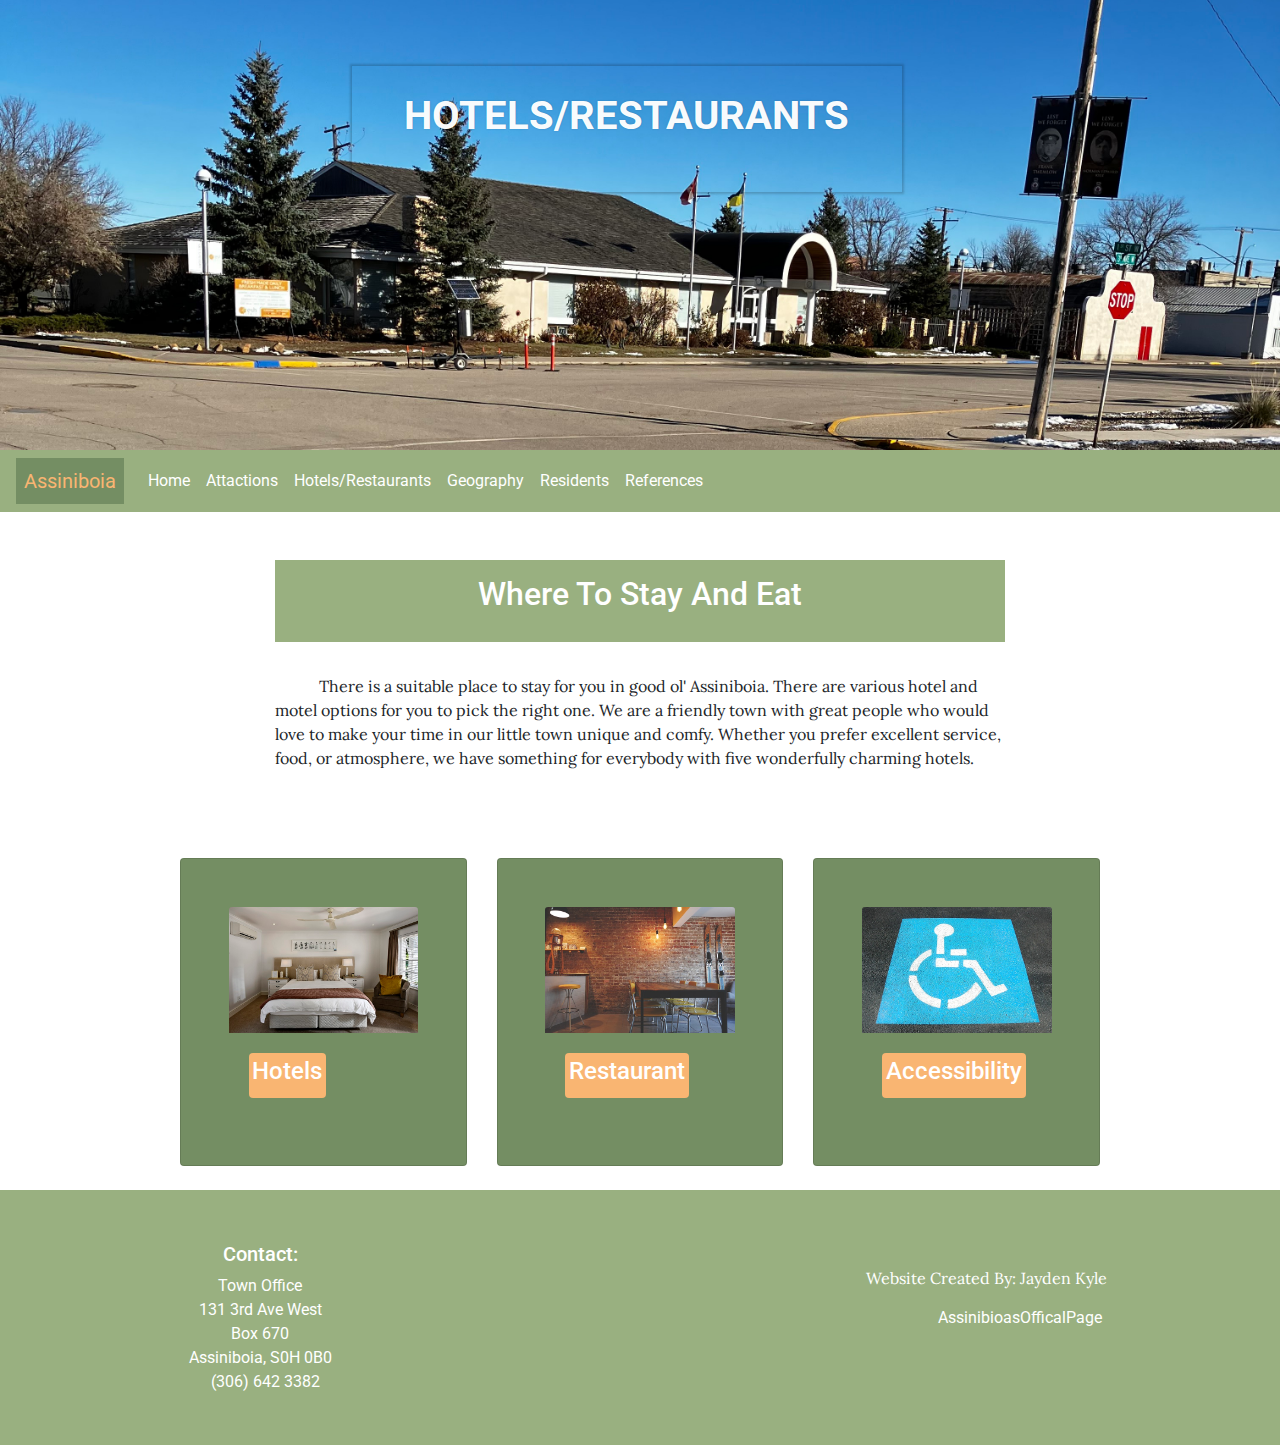
<file: HometownWeb/hotels.html>
<!DOCTYPE html>
<html lang="en">

<head>
    <meta charset="UTF-8">
    <meta http-equiv="X-UA-Compatible" content="IE=edge">
    <meta name="viewport" content="width=device-width, initial-scale=1.0">
    <title>Hotels &amp; Restaurants</title>

    <!-- Font Awesome -->
    <link rel="stylesheet" href="https://use.fontawesome.com/releases/v5.7.0/css/all.css"
        integrity="sha384-lZN37f5QGtY3VHgisS14W3ExzMWZxybE1SJSEsQp9S+oqd12jhcu+A56Ebc1zFSJ" crossorigin="anonymous">
    <!-- Latest compiled and minified CSS -->
    <link rel="stylesheet" href="https://cdn.jsdelivr.net/npm/bootstrap@4.6.2/dist/css/bootstrap.min.css">

    <!-- My External CSS -->
    <link rel="stylesheet" href="css/hometown.css">

    <!-- jQuery library -->
    <script src="https://cdn.jsdelivr.net/npm/jquery@3.7.1/dist/jquery.slim.min.js"></script>

    <!-- Popper JS -->
    <script src="https://cdn.jsdelivr.net/npm/popper.js@1.16.1/dist/umd/popper.min.js"></script>

    <!-- Latest compiled JavaScript -->
    <script src="https://cdn.jsdelivr.net/npm/bootstrap@4.6.2/dist/js/bootstrap.bundle.min.js"></script>


</head>

<body>
    <header class="headerhotel">
        <div class="containeer">
            <div class="row mt-4">
                <div class="col-sm-12">
                    <h1 class="centered">Hotels/Restaurants</h1>
                </div><!--Ends Col-->
            </div><!--Ends Row-->
        </div><!--Ends Container-->
    </header>

    <nav class="navbar navbar-expand-md bg-lightgreen navbar-dark sticky-top">
        <a class="navbar-brand bg-green py-2 px-2" href="index.html">Assiniboia</a>
        <button class="navbar-toggler" type="button" data-toggle="collapse" data-target="#collapsibleNavbar">
            <span class="navbar-toggler-icon"></span>
        </button>
        <div class="collapse navbar-collapse" id="collapsibleNavbar">
            <ul class="navbar-nav">
                <li class="nav-item">
                    <a class="nav-link" href="index.html">Home</a>
                </li>
                <li class="nav-item">
                    <a class="nav-link" href="attractions.html">Attactions</a>
                </li>
                <li class="nav-item">
                    <a class="nav-link" href="hotels.html">Hotels/Restaurants</a>
                </li>
                <li class="nav-item">
                    <a class="nav-link" href="geography.html">Geography</a>
                </li>
                <li class="nav-item">
                    <a class="nav-link" href="residents.html">Residents</a>
                </li>
                <li class="nav-item">
                    <a class="nav-link" href="references.html">References</a>
                </li>
            </ul>
        </div>
    </nav>

    <section>
        <div class="container py-5">
            <div class="row">
                <div class="col-sm-8 offset-md-2">
                    <h2>Where To Stay And Eat</h2>
                    <br>
                    <p>There is a suitable place to stay for you in good ol' Assiniboia. There are various hotel and
                        motel options for you to pick the right one. We are a friendly town with great people who would
                        love to make your time in our little town unique and comfy. Whether you prefer excellent
                        service, food, or atmosphere, we have something for everybody with five wonderfully charming
                        hotels.
                    </p>
                </div><!--Ends Col-->
            </div><!--Ends Row-->
        </div><!--Ends Container-->
    </section>

    <section>
        <div class="container">
            <div class="row">
                <div class="col-sm-10 offset-md-1">
                    <div class="card-deck">
                        <div class="card my-4 mt-4">
                            <img class="card-img-top" src="images/Hotel.jpg" alt="Hotel room">
                            <div class="card-body">

                                <a href="https://www.assiniboia.net/visit_us/accommodation_camping.html" target="_blank"
                                    class="btn bg-orange stretched-link ">
                                    <h4>Hotels</h4>
                                </a>
                            </div><!--Ends CardBody-->
                        </div><!--Ends Card-->

                        <div class="card my-4 mt-4">
                            <img class="card-img-top img-fluid" src="images/Restaurant.jpg" alt="Restaurant">
                            <div class="card-body">

                                <a href="https://www.assiniboia.net/business_ec_dev/business_directory.html" target="_blank"
                                    class="btn bg-orange stretched-link ">
                                    <h4>Restaurant</h4>
                                </a>
                            </div><!--Ends CardBody-->
                        </div><!--ends Card-->

                        <div class="card my-4 mt-4">
                            <img class="card-img-top img-fluid" src="images/AccessibilitySign.jpg" alt="Handi-Cap Sign">
                            <div class="card-body">
                                <a href="https://www.assiniboia.net/visit_us/accommodation_camping.html" target="_blank"
                                    class="btn bg-orange stretched-link ">
                                    <h4>Accessibility</h4>
                                </a>
                            </div><!--Ends CardBody-->
                        </div><!--Ends Card-->
                    </div><!--Ends Card Deck-->
                </div><!--Ends Col-->
            </div><!--Ends Row-->
        </div><!--Ends Container-->
    </section>


    <footer>
        <div class="container">
            <div class="row">
                <div class="col-sm-4 ">
                    <h5>Contact:</h5>
                    <adress>Town Office <br>131 3rd Ave West<br>
                        Box 670<br>
                        Assiniboia, S0H 0B0</adress><br>
                    <a href="https://www.facebook.com/" target="_blank">
                        <i class="fab fa-facebook-square fa-2x"></i>
                    </a>
                    <a href="tel:3066423382" target="_blank"><i class="fas fa-phone-square fa-alt fa-2x"></i> (306) 642
                        3382</a>
                </div>
                <div class="col-sm-4 offset-4 py-4">
                    <p>Website Created By: Jayden Kyle <i class="far fa-copyright"></i> </p>
                    <a href="https://www.assiniboia.net/" target="_blank">AssinibioasOfficalPage</a>
                </div><!--Ends Col-->
            </div><!--Ends Row-->
        </div><!--Ends Container-->
    </footer>

</body>
</html>
</file>
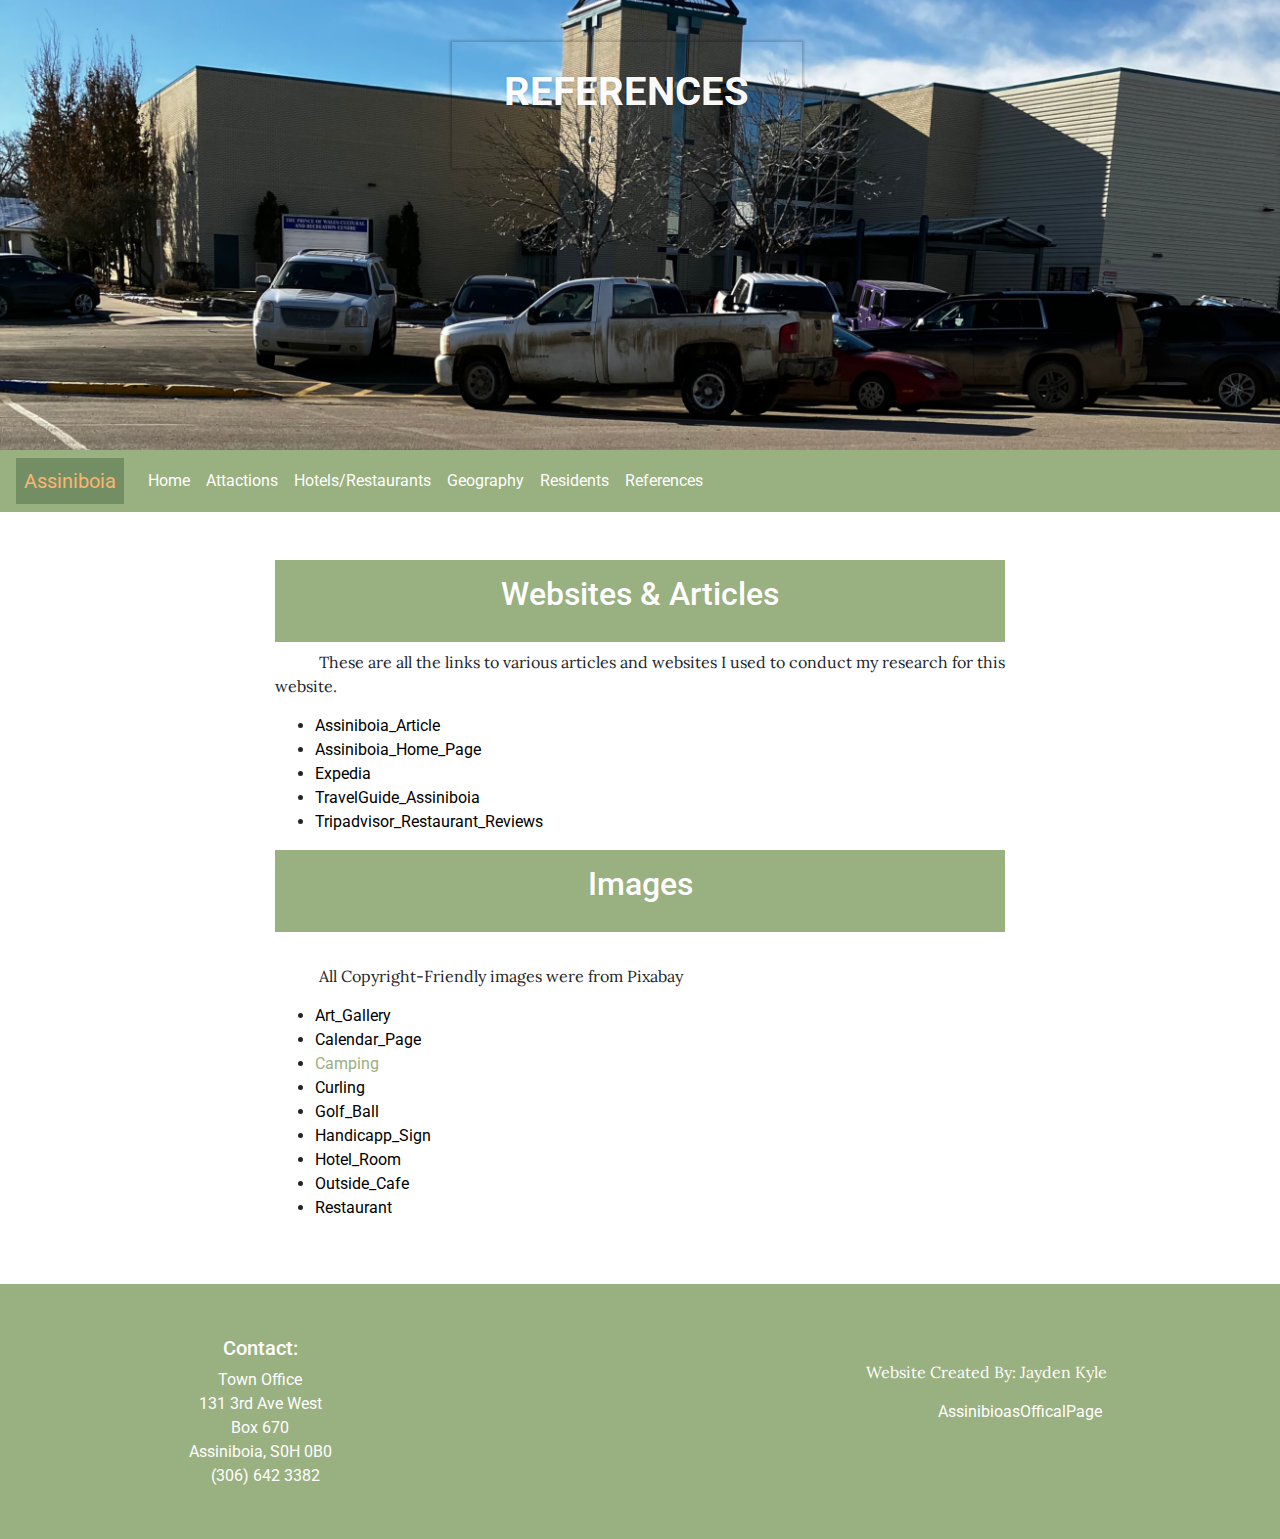
<file: HometownWeb/references.html>
<!DOCTYPE html>
<html lang="en">

<head>
    <meta charset="UTF-8">
    <meta http-equiv="X-UA-Compatible" content="IE=edge">
    <meta name="viewport" content="width=device-width, initial-scale=1.0">
    <title>References</title>

    <!-- Font Awesome -->
    <link rel="stylesheet" href="https://use.fontawesome.com/releases/v5.7.0/css/all.css"
        integrity="sha384-lZN37f5QGtY3VHgisS14W3ExzMWZxybE1SJSEsQp9S+oqd12jhcu+A56Ebc1zFSJ" crossorigin="anonymous">

    <!-- Latest compiled and minified CSS -->
    <link rel="stylesheet" href="https://cdn.jsdelivr.net/npm/bootstrap@4.6.2/dist/css/bootstrap.min.css">

    <!-- My External CSS -->
    <link rel="stylesheet" href="css/hometown.css">

    <!-- jQuery library -->
    <script src="https://cdn.jsdelivr.net/npm/jquery@3.7.1/dist/jquery.slim.min.js"></script>

    <!-- Popper JS -->
    <script src="https://cdn.jsdelivr.net/npm/popper.js@1.16.1/dist/umd/popper.min.js"></script>

    <!-- Latest compiled JavaScript -->
    <script src="https://cdn.jsdelivr.net/npm/bootstrap@4.6.2/dist/js/bootstrap.bundle.min.js"></script>

</head>

<body>

    <header class="headereference">
        <div class="containeer">
            <div class="row">
                <div class="col-sm-12">
                    <h1 class="centered">References</h1>
                </div><!--Ends Col-->
            </div><!--Ends Row-->
        </div><!--Ends Container-->
    </header>

    <nav class="navbar navbar-expand-md bg-lightgreen navbar-dark sticky-top">
        <a class="navbar-brand bg-green py-2 px-2" href="index.html">Assiniboia</a>
        <button class="navbar-toggler" type="button" data-toggle="collapse" data-target="#collapsibleNavbar">
            <span class="navbar-toggler-icon"></span>
        </button>

        <div class="collapse navbar-collapse" id="collapsibleNavbar">
            <ul class="navbar-nav">
                <li class="nav-item">
                    <a class="nav-link" href="index.html">Home</a>
                </li>
                <li class="nav-item">
                    <a class="nav-link" href="attractions.html">Attactions</a>
                </li>
                <li class="nav-item">
                    <a class="nav-link" href="hotels.html">Hotels/Restaurants</a>
                </li>
                <li class="nav-item">
                    <a class="nav-link" href="geography.html">Geography</a>
                </li>
                <li class="nav-item">
                    <a class="nav-link" href="residents.html">Residents</a>
                </li>
                <li class="nav-item">
                    <a class="nav-link" href="references.html">References</a>
                </li>
            </ul>
        </div>
    </nav>

    <section>
        <div class="container py-5">
            <div class="row">
                <div class="col-sm-8 offset-md-2">
                    <h2>Websites &amp; Articles</h2>
                    <p>These are all the links to various articles and websites I used to conduct my research for this
                        website.
                    </p>

                    <ul>
                  <li> <a href="https://www.thecanadianencyclopedia.ca/en/article/assiniboia-sask"
                        target="_blank">Assiniboia_Article</a></li>

                 <li> <a href="https://www.assiniboia.net/" target="_blank">Assiniboia_Home_Page</a></li>

                  <li> <a href="https://www.expedia.ca/" target="_blank">Expedia</a></li>

                  <li> <a href="https://www.trip.com/travel-guide/destination/assiniboia-23210/"
                        target="_blank">TravelGuide_Assiniboia</a></li> 

                 <li> <a href="https://www.tripadvisor.ca/Restaurant_Review-g680204-d7045166-Reviews-Fresh_Start-Assiniboia_Saskatchewan.html"
                        target="_blank">Tripadvisor_Restaurant_Reviews</a></li>
                </ul>
                </div><!--Ends Col-->
            </div><!--Ends Row One-->
            <div class="row">
                <div class="col-sm-8 offset-md-2">
                    <h2>Images</h2>
                    <br>
                    <p>All Copyright-Friendly images were from Pixabay
                    <ul>
                 <li> <a href="https://pixabay.com/photos/woman-art-creative-relaxation-girl-1283009/"
                        target="_blank">Art_Gallery</a></li> 

                 <li> <a href="https://pixabay.com/photos/calendar-date-time-month-week-660670/"
                        target="_blank">Calendar_Page</a></li>

                 <li> <a href=""
                        target="_blankhttps://pixabay.com/photos/camp-forest-summer-vacation-group-1163419/">Camping</a></li> 

                  <li> <a href="https://pixabay.com/photos/curling-competition-competition-3233959/"
                        target="_blank">Curling</a></li>

                   <li> <a href="https://pixabay.com/photos/golf-golf-ball-golfers-golf-club-3216250/"
                        target="_blank">Golf_Ball</a></li>

                  <li> <a href="https://pixabay.com/photos/handicap-parking-sign-painted-2328893/"
                        target="_blank">Handicapp_Sign</a></li> 

                  <li> <a href="https://pixabay.com/photos/bedroom-interior-design-bed-room-5664221/"
                        target="_blank">Hotel_Room</a></li>  

                   <li> <a href="https://pixabay.com/photos/cafe-building-greece-3537801/" target="_blank">Outside_Cafe</a></li>

                   <li> <a href="https://pixabay.com/photos/brick-wall-chairs-furniture-1834784/"
                        target="_blank">Restaurant</a></li> 
                        </ul>
                     </p>
                </div><!--Ends Col-->
            </div><!--Ends Row Two-->
        </div><!--Ends Container-->
    </section>

    <footer>
        <div class="container">
            <div class="row">
                <div class="col-sm-4 ">
                    <h5>Contact:</h5>
                    <adress>Town Office <br>131 3rd Ave West<br>
                        Box 670<br>
                        Assiniboia, S0H 0B0</adress><br>
                    <a href="https://www.facebook.com/" target="_blank">
                        <i class="fab fa-facebook-square fa-2x"></i>
                    </a>
                    <a href="tel:3066423382" target="_blank"><i class="fas fa-phone-square fa-alt fa-2x"></i> (306) 642
                        3382</a>
                </div><!--Ends Col-->
                <div class="col-sm-4 offset-4 py-4">
                    <p>Website Created By: Jayden Kyle <i class="far fa-copyright"></i> </p>
                    <a href="https://www.assiniboia.net/" target="_blank">AssinibioasOfficalPage</a>
                </div><!--Ends Col-->
            </div><!--Ends Row-->
        </div><!--Ends Container-->
    </footer>

</body>
</html>
</file>
<file: cityBuilderStart/css/build.css>
/* Class for setting height to 40% of the viewport */
.customHeight{
    height:40vh;
}
/* main background colour */
.bg-main{
    background-color: rgb(255, 70, 70);
}

/* background colour for behind the city */
.bg_city{
    background-color: rgb(243, 214, 214)
}
</file>
<file: HometownWeb/css/hometown.css>
@import url('https://fonts.googleapis.com/css2?family=Lora&family=Roboto:wght@300&display=swap');

p {
    font-family: 'Lora', serif;
    text-transform: none;
    text-rendering: optimizeLegibility;
    text-align: left;
    text-indent: 6%;
    text-size-adjust: 7%;
   
}

h1,h2,h3.h4 {
    font-family: 'Roboto', sans-serif;
    text-align:center;
    display:block;
    background-color: #99B080;
    color:white;
    padding: 2% 4% 4% 4%;
}
  
  /********************************************************Headers********************************************************/
.masthead {
  overflow:hidden;
  height:50vh;
  min-height: 250px;
  background-image: url('../images/EnterAssiniboia.JPG');
  background-size: cover;
  background-position: center;
  background-repeat: no-repeat;

}

.headerattraction{
    overflow:hidden;
    height:50vh;
    min-height: 250px;
    background-image: url('../images/BusinessCoOp.JPG');
    background-size: cover;
    background-position: center;
    background-repeat: no-repeat;
}

.headergeography{
    overflow:hidden;
    height:50vh;
    min-height: 250px;
    background-image: url('../images/Windmill.JPG');
    background-size: cover;
    background-position: center;
    background-repeat: no-repeat;
}

.headerhotel {
    overflow:hidden;
    height:50vh;
    min-height: 250px;
    background-image: url('../images/StreetBuild.JPG');
    background-size: cover;
    background-position: center;
    background-repeat: no-repeat;
}

.headeresident {
    overflow:hidden;
    height:50vh;
    min-height: 250px;
    background-image: url('../images/Residents.JPG');
    background-size: cover;
    background-position: center;
    background-repeat: no-repeat;
}

.headereference {
    overflow:hidden;
    height:50vh;
    min-height: 250px;
    background-image: url('../images/Parkinglot.JPG');
    background-size: cover;
    background-position: center;
    background-repeat: no-repeat;
}

.centered {
    position:absolute;
    color:rgba(255, 255, 255, 0.973);
    left: 49%;
    transform: translate(-50%,-50% );
    margin-top:8%;
    background:none;
    text-transform:uppercase;
    font-weight: bold;
    box-shadow: 0px 0px 2px 2px rgba(0, 0, 0, 0.175);
    text-shadow: 0px 0px 2px rgba(0,0,0,0.175);
}

    /*********************************************************Footer**********************************/
footer {
    background-color:#99B080;
    color:white;
    padding:4%;
    text-align: center;
}


/***************************************************Background colors********************************************/
.bg-green {
    background-color:#748E63;
}

.bg-lightgreen {
    background-color:#99B080;
}
.bg-orange {
    background-color:#F9B572;
}

/*************************************************navbar and links************************************************/
.nav-link{
color:white !important;
}

.navbar-brand {
    color:#F9B572 !important;
    background-blend-mode: difference;
}

a:hover {
    color:#F9B572;
}

a:visted {
    color:#F9B572;
}

a:link {
    color:white;
} 

a {
    color:white;
}


/*************************************************Icons************************************************/

.fas {
    padding:5px;
}

/*************************************************Cards*******************************************************/

.card {
    display:block;
    background-color:#748E63;
    color:white;
    padding:5%;
  min-height:auto;
    min-width:auto;
}


.btn  {
color:white;
padding:2%;

}

/************************************************************8Carousel******************************************/

.geocarousel{
    margin-bottom:15%;
}

/******************************************************Reference Links*********************************************/

li a:link{
    color:black;
}

li a {
    color:black;
}

li a:hover{
    color: #748E63;

}

li a:visited {
    color: #99B080;
}
</file>
<file: MadLibs/css/madlibs.css>
/*******************Fonts***********************/

@import url('https://fonts.googleapis.com/css2?family=Bodoni+Moda:opsz,wght@6..96,500&family=Cinzel&family=Inconsolata&display=swap');


/*****************************Header*********************/
header{
    padding:5%;
    text-align: center;
    font-family: 'Cinzel', serif;
    background-image: url(../images/mushroomsGlowing.jpg);
    background-repeat: no-repeat;
    background-size: cover;
    color:white;
    font-weight: bold;
}

/*****************Main*********************/
h2 {
    font-family: 'Cinzel', serif;
}
h3 h4 {
    padding-top:2%;
    padding-bottom:6%;
    font-family: 'Cinzel', serif;
    text-transform: uppercase;
    font-weight: lighter;
    font-size: small;
    text-align: center;
    
}

p{
    font-family: 'Bodoni Moda', serif;
    color:black;
    text-transform: capitalize;
    text-size-adjust: 5%;
    text-align: center;
}


/**************************Form***********************/
@keyframes colorschange {
    0% {background-color:#09348a;}  
    25%{background-color:#4278be;}
    50%{background-color:#632284;}
    75%{background-color:#9b62be;}
    100%{background-color:#09348a;}  
} 

.form-group{
    display:block;
    background-color:#09348a;
    color:white;
    
    border: 10px solid;
    border-radius: 25px;
    text-align: center;
    animation-name: colorschange;
    animation-duration: 8s;
    animation-delay: 2s;
    animation-iteration-count:infinite;
}



label {
    background-color: white;
    color:black;
    display:block;
    text-align: center;
    padding:5%;
    margin:4%;
}



.form-check{
    background-color:white;
    color:black;
    margin:2%;
    
}


/*************************8flex container********************************/

.flex-container {
    display: flex;
    flex-direction: row;
    flex-wrap: wrap;
    justify-content: center;
  align-items:center;
  align-content:space-around;
  
   
  }

  /*************************Footer**************************/

  footer{
    background-image: url(../images/glowButterfly.jpg);
    background-repeat: no-repeat;
    background-size: cover;
    color:white;

  }

  a:hover{
    Color:white;
    text-decoration: none;
  }

  a:link{
    Color: #205295;
    text-decoration: none;
  }

  a:visited{
    Color:#66347F;
    text-decoration: none;
  }

  .background{
    background-color:#205295;
    color:white;
    font-family: 'Bodoni Moda', serif;
    text-size-adjust: 5%;
  }
</file>
<file: fic_character/css/character.css>
@import url('https://fonts.googleapis.com/css2?family=Lora:ital@1&family=Playfair+Display&display=swap');


body {
background: black url("https://c4.wallpaperflare.com/wallpaper/100/279/758/stardew-valley-moon-landscape-pixel-art-hd-wallpaper-preview.jpg") no-repeat fixed center;
background-size:cover;
color:white;
font-family:'Lora', serif;

}

header { 
text-align:center;
margin-bottom: 30px;
padding:65px;
width:50%;

}

a {
  color:white;
}
a:visted {
  color:white;
}
a:hover {
  color: rgb(238, 152, 255);
}

nav ul {
    list-style-type: none;
    margin: 0;
    padding: 0;
    overflow: hidden;
    background-color: black;
    position: fixed;
    top: 0;
    width: 100%;
  }
    nav li {
      float: left;
    }
    
    nav a {
      display: block;
      padding: 8px;
      text-decoration: none;
      color:white;
     
    }
  li a:hover {
      background-color: rgb(154, 63, 168);
       color:white;
  }

  h1, h2,h3 {
    font-family: 'Playfair Display', serif;
    font-weight: bold;
    text-transform: uppercase;
  }

  p { 
    text-indent: 5px;
    text-align:left;
    margin:5px 5px;

  }

  section {
    
    padding:25px;
    margin: 5px 5px;
    width:80%;

  }
img{
  
  float:right;
  margin: 5px 5px 5px;


}
  .bottom{
    float:left;
    text-align:left;
    margin:5px;
    padding:10px;
  }
  
  .clearfix{
    clear:right;
    overflow:hidden;
  }
</file>
